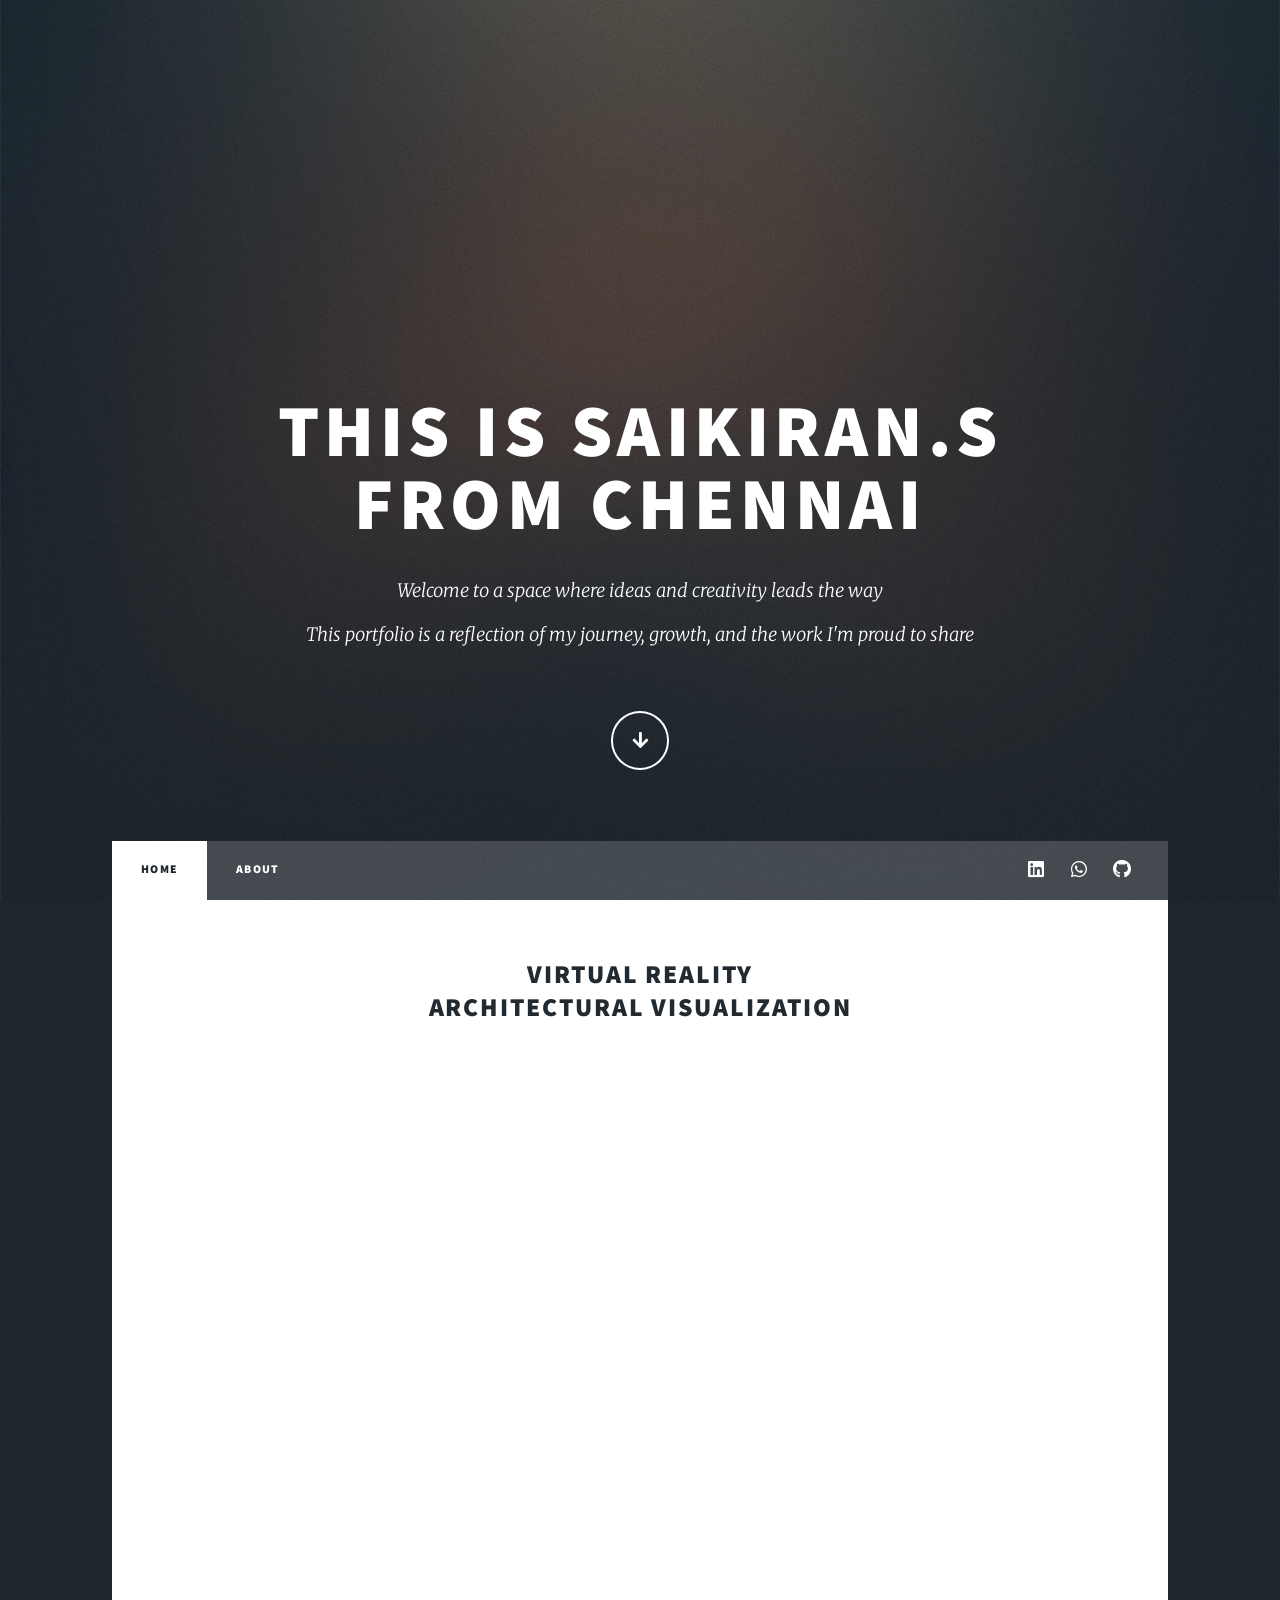
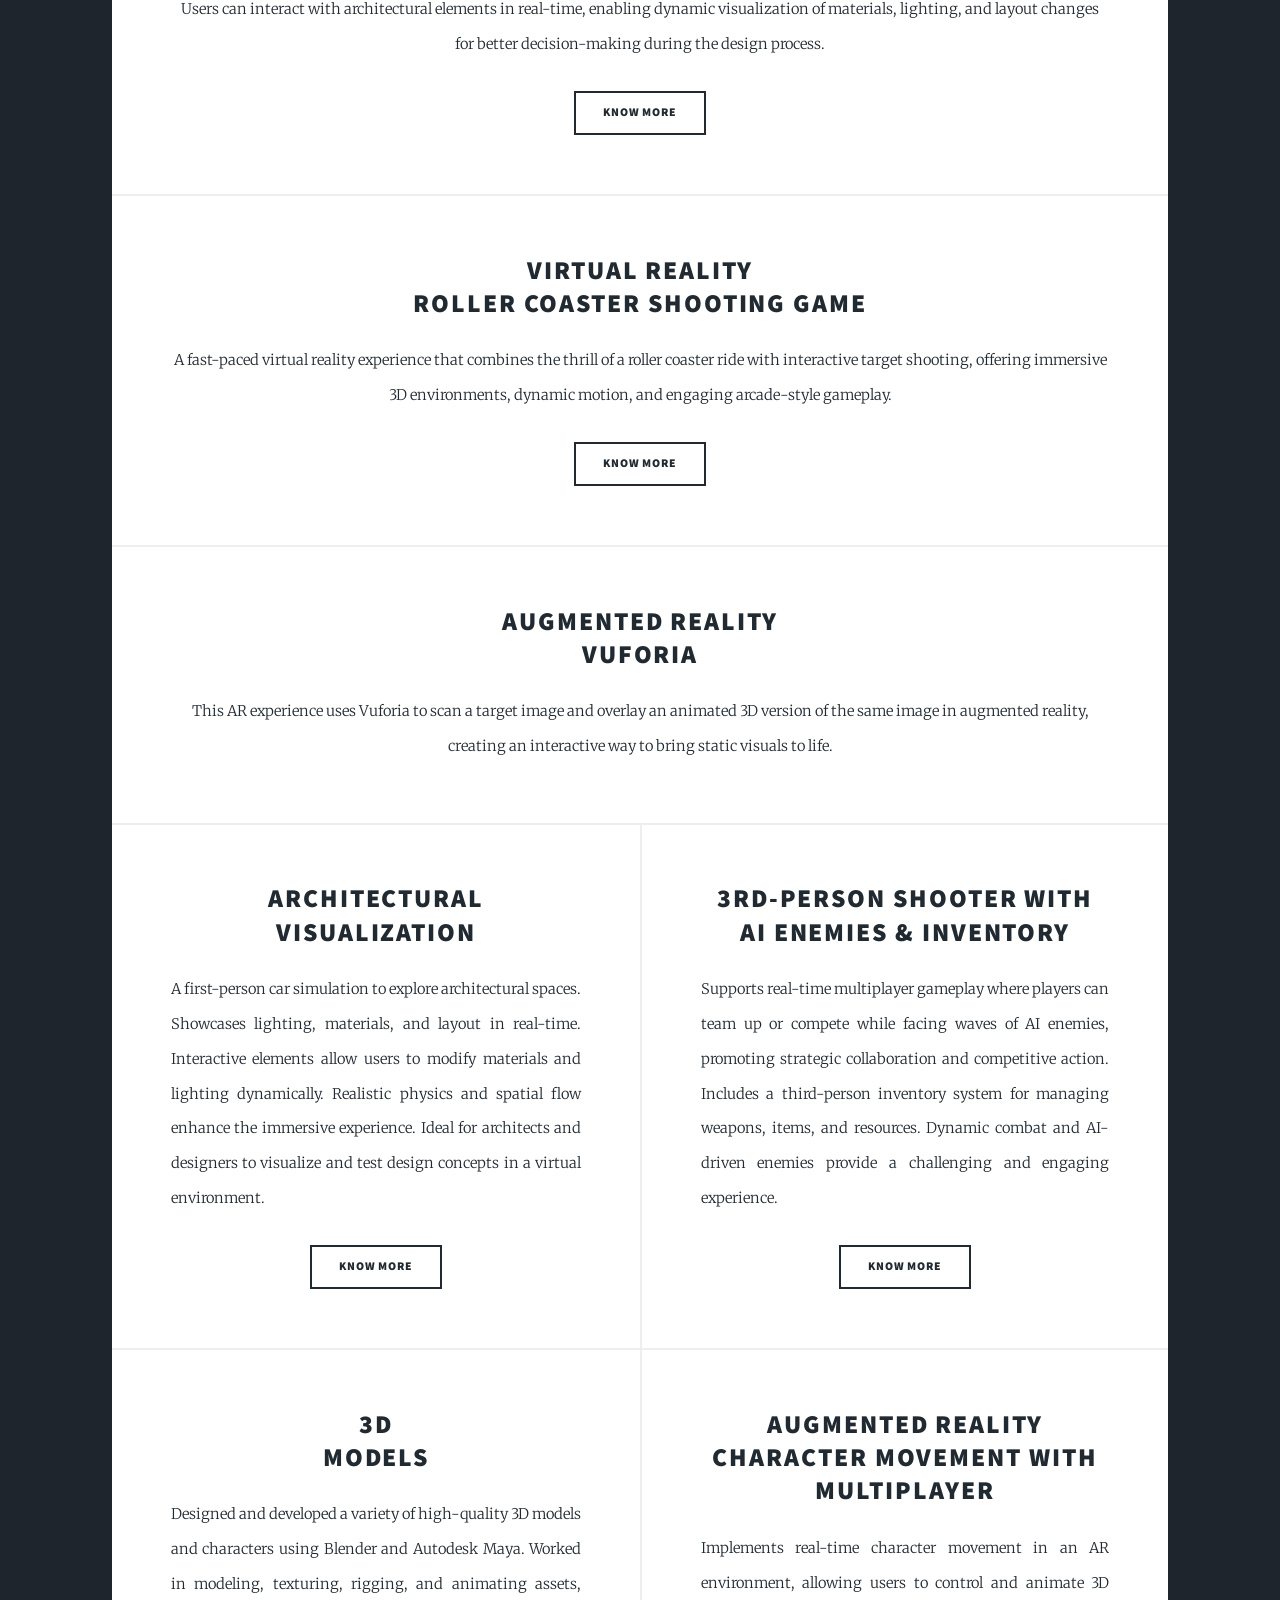
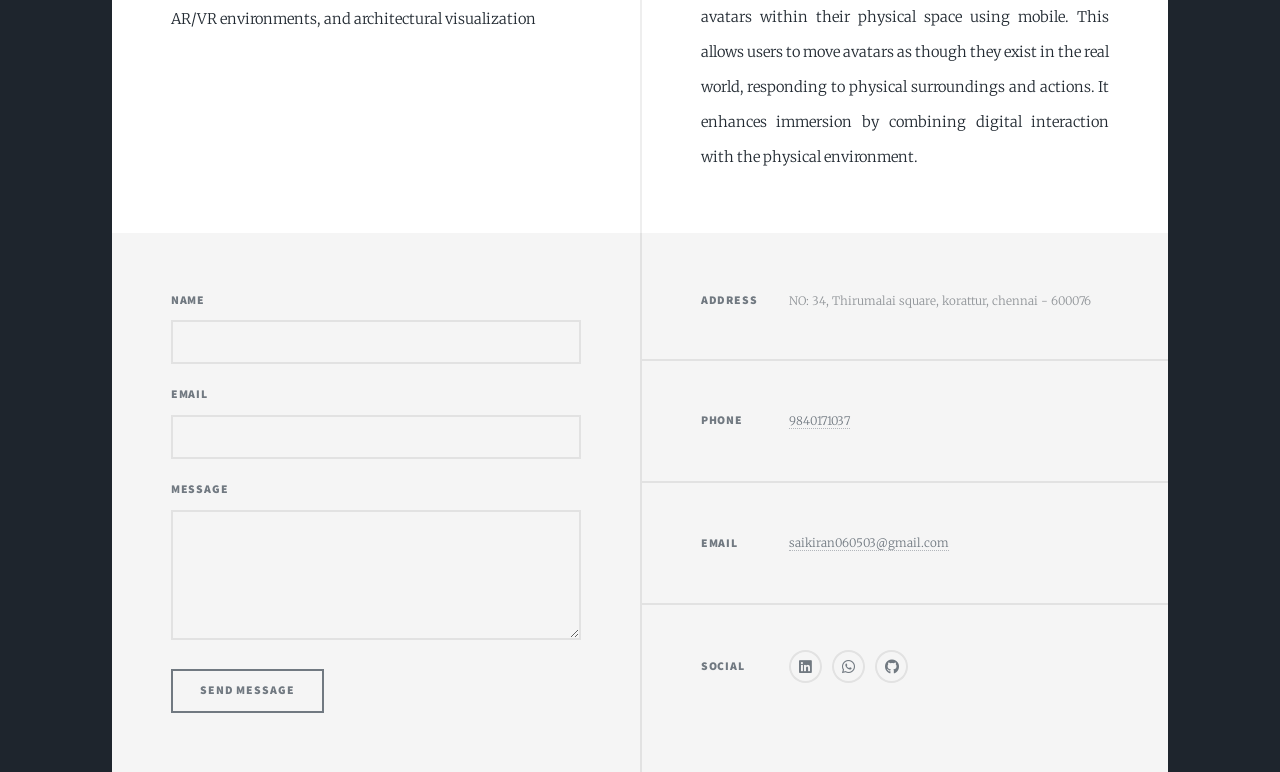
<file: index.html>
<!DOCTYPE HTML>
<html>
	<head>
		<title>Saikiran.S Portfolio Website </title>
		<meta charset="utf-8" />
		<meta name="viewport" content="width=device-width, initial-scale=1, user-scalable=no" />
		<link rel="stylesheet" href="assets/css/main.css" />
		<noscript><link rel="stylesheet" href="assets/css/noscript.css" /></noscript>
	</head>
	<body class="is-preload">

		<!-- Wrapper -->
			<div id="wrapper" class="fade-in">

				<!-- Intro -->
					<div id="intro">
						<h1>This is Saikiran.s<br />
						From chennai</h1>
						<p>Welcome to a space where ideas and creativity leads the way<br />
						This portfolio is a reflection of my journey, growth, and the work I'm proud to share<p></p></h1>
						<ul class="actions">
							<li><a href="#header" class="button icon solid solo fa-arrow-down scrolly">Continue</a></li>
						</ul>
					</div>

				<!-- Header -->
					<header id="header">
						<a href="index_edit.html" class="logo">portfolio works</a>
					</header>

				<!-- Nav -->
					<nav id="nav">
						<ul class="links">
							<li class="active"><a href="index_edit.html"> home </a></li>
							<li><a href="about.html">About</a></li>
						</ul>
						<ul class="icons">
							<li><a href="https://www.linkedin.com/in/s-saikiran-ar-vr-game-developer/" class="icon brands fa-linkedin"><span class="label">linkedin</span></a></li>
							<li><a href="https://wa.me/919840171037" class="icon brands fa-whatsapp"><span class="label">Whatsapp</span></a></li>
							<li><a href="https://github.com/SAI-123coder" class="icon brands fa-github"><span class="label">GitHub</span></a></li>
						</ul>
					</nav>

				<!-- Main -->
					<div id="main">

						<!-- Posts -->
						
								<article>
									
									<header style="text-align: center;">
									<h2><a href="#">Virtual reality<br />
										Architectural visualization </a></h2>
										<!-- <video class="image main" controls>
											<source src="images/vr_arcviz.mp4" type="video/mp4">
											Your browser does not support the video tag.
										</video> -->
										<!-- ?autoplay=1&mute=1 -->
										<iframe width="946" height="532" src="https://www.youtube.com/embed/PYSIUMwEgoo?autoplay=1&mute=1" 
										title="Virtual reality Architectural visualization" frameborder="0" 
										allow="accelerometer; autoplay; clipboard-write; encrypted-media; gyroscope; picture-in-picture; web-share"
										referrerpolicy="strict-origin-when-cross-origin" allowfullscreen></iframe>
									  </header>
									  
									<p style="text-align: center;">
										 Users can interact with architectural elements in real-time, enabling dynamic visualization of materials, 
										lighting, and layout changes for better decision-making during the design process. 
									</p>
									<ul class="actions special">
										<li><a href="https://github.com/SAI-123coder/VR_ARCVIZ.git" class="button">Know More</a></li>
									</ul>
								</article>
							
								<article>
									<header style="text-align: center;">
										<h2><a href="#">Virtual reality<br />
											Roller coaster shooting game</a></h2>
									</header>
									<!-- <video class="image main" controls>
										<source src="images/final.mp4" type="video/mp4">
									</video> -->
									<p style="text-align: center;"> 
										A fast-paced virtual reality experience that combines the thrill of a roller coaster ride with interactive 
										target shooting, offering immersive 3D environments, dynamic motion, and engaging arcade-style 
										gameplay. 
									</p>
									<ul class="actions special">
										<li><a href="https://github.com/SAI-123coder/VR_roller_coaster_shooting_game.git" class="button">Know More</a></li>
									</ul>
								</article>
								<article>
									<header style="text-align: center;">
										<h2><a href="#">Augmented reality<br />
											Vuforia </a></h2>
									</header>
									 <!-- <video class="image main" controls>
										<source src="images/sai_vuf.mp4" type="video/mp4">
									</video> -->
									
									<p style="text-align: center;">	
										This AR experience uses Vuforia to scan a target image and overlay an animated 3D version of the 
										same image in augmented reality, creating an interactive way to bring static visuals to life.
									</p>
									<!-- <ul class="actions special">
										<li><a href="#" class="button">Know More</a></li>
									</ul> -->
								</article>
								<section class="posts">  
								
								<article>
									
									<header>
									<!--	<span class="date">April 11, 2017</span> -->
										<h2><a href="#">Architectural  <br />
											visualization</a></h2>
									</header>
								<!--	<a href="#" class="image fit"><img src="images/pic06.jpg" alt="" /></a> -->
								<!-- <video class="image main" controls>
									<source src="images/ARvviz.mp4" type="video/mp4">
								</video> -->
									
								    <p>A first-person car simulation to explore architectural spaces. Showcases lighting, materials, and layout in real-time.
										Interactive elements allow users to modify materials and lighting dynamically.
										Realistic physics and spatial flow enhance the immersive experience.
										Ideal for architects and designers to visualize and test design concepts in a virtual environment.  </p>
									<ul class="actions special">
										<li><a href="https://github.com/SAI-123coder/3rd_person_architecture_visualization.git" class="button">Know More</a></li>
									</ul>
								</article>
								<article>
									<header>
									<!--	<span class="date">April 7, 2017</span> -->
										<h2><a href="#">3rd-Person Shooter with  
											  <br />   AI Enemies & Inventory </a></h2>
									</header>
								<!--	<a href="#" class="image fit"><img src="images/pic07.jpg" alt="" /></a> -->
								<!-- <video class="image main" controls>
									<source src="images/3gaem.mp4" type="video/mp4">
								</video> -->
									
								   <p>	Supports real-time multiplayer gameplay where players can team up or compete while facing waves of
									AI enemies, promoting strategic collaboration and competitive action.
									Includes a third-person inventory system for managing weapons, items, and resources.
									Dynamic combat and AI-driven enemies provide a challenging and engaging experience.
									    </p>
									<ul class="actions special">
										<li><a href="https://github.com/SAI-123coder/3rd_personShooter_mul_sai.git" class="button">Know More</a></li>
									</ul>
								</article>
							
							<article>
								<header>
									<!-- <span class="date">April 11, 2017</span> -->
									<h2><a href="#">3D  <br />
										Models</a></h2>
								</header>
								<!-- <a href="#" class="image fit"><img src="images/pic06.jpg" alt="" /></a> -->
								<!-- <video class="image main" controls>
									<source src="images/3d_moels.mp4" type="video/mp4">
									Your browser does not support the video tag.
								</video> -->

								<p>Designed and developed a variety of high-quality 3D models and characters using Blender and 
									Autodesk Maya. Worked in modeling, texturing, rigging, and animating assets, AR/VR environments, 
									and architectural visualization</p>
							
							
							</article>
							<article>
									
								<header>
									<!-- <span class="date">April 14, 2017</span> -->
									<h2><a href="#">Augmented reality<br />
										Character movement with multiplayer</a></h2>
								</header>
								<!-- <a href="#" class="image fit"><img src="images/pic05.jpg" alt="" /></a> -->
								<!-- <video class="image main" controls>
									<source src="images/AR_char_move.mp4" type="video/mp4">
									Your browser does not support the video tag.
								</video> -->
								<p>Implements real-time character movement in an AR environment, 
									allowing users to control and animate 3D avatars within their physical space using mobile. 
									This allows users to move avatars as though they exist in the real world, responding to physical surroundings and actions. 
									It enhances immersion by combining digital interaction with the physical environment.</p>
							</article>
						    
						</section>

					</div>

				<!-- Footer -->
					<footer id="footer">
						<section>
							<form method="post" action="#">
								<div class="fields">
									<div class="field">
										<label for="name">Name</label>
										<input type="text" name="name" id="name" />
									</div>
									<div class="field">
										<label for="email">Email</label>
										<input type="text" name="email" id="email" />
									</div>
									<div class="field">
										<label for="message">Message</label>
										<textarea name="message" id="message" rows="3"></textarea>
									</div>
								</div>
								 <ul class="actions">
        <li><a href="https://wa.me/919840171037" class="button">Send Message</a></li>
      </ul>
							</form>
						</section>
						<section class="split contact">
							<section class="alt">
								<h3>Address</h3>
								<p>NO: 34, Thirumalai square, korattur, chennai - 600076</p>
							</section>
							<section>
								<h3>Phone</h3>
								<p><a href="#">9840171037</a></p>
							</section>
							<section>
								<h3>Email</h3>
								<p><a href="#">saikiran060503@gmail.com</a></p>
							</section>
							<section>
								<h3>Social</h3>
								<ul class="icons alt">
									<li><a href="https://www.linkedin.com/in/s-saikiran-ar-vr-game-developer/" class="icon brands fa-linkedin"><span class="label">linkedin</span></a></li>
							<li><a href="https://wa.me/919840171037" class="icon brands fa-whatsapp"><span class="label">Whatsapp</span></a></li>
							<li><a href="https://github.com/SAI-123coder" class="icon brands fa-github"><span class="label">GitHub</span></a></li>
								</ul>
							</section>
						</section>
					</footer>
			</div>

		<!-- Scripts -->
			<script src="assets/js/jquery.min.js"></script>
			<script src="assets/js/jquery.scrollex.min.js"></script>
			<script src="assets/js/jquery.scrolly.min.js"></script>
			<script src="assets/js/browser.min.js"></script>
			<script src="assets/js/breakpoints.min.js"></script>
			<script src="assets/js/util.js"></script>
			<script src="assets/js/main.js"></script>

	</body>
</html>
</file>
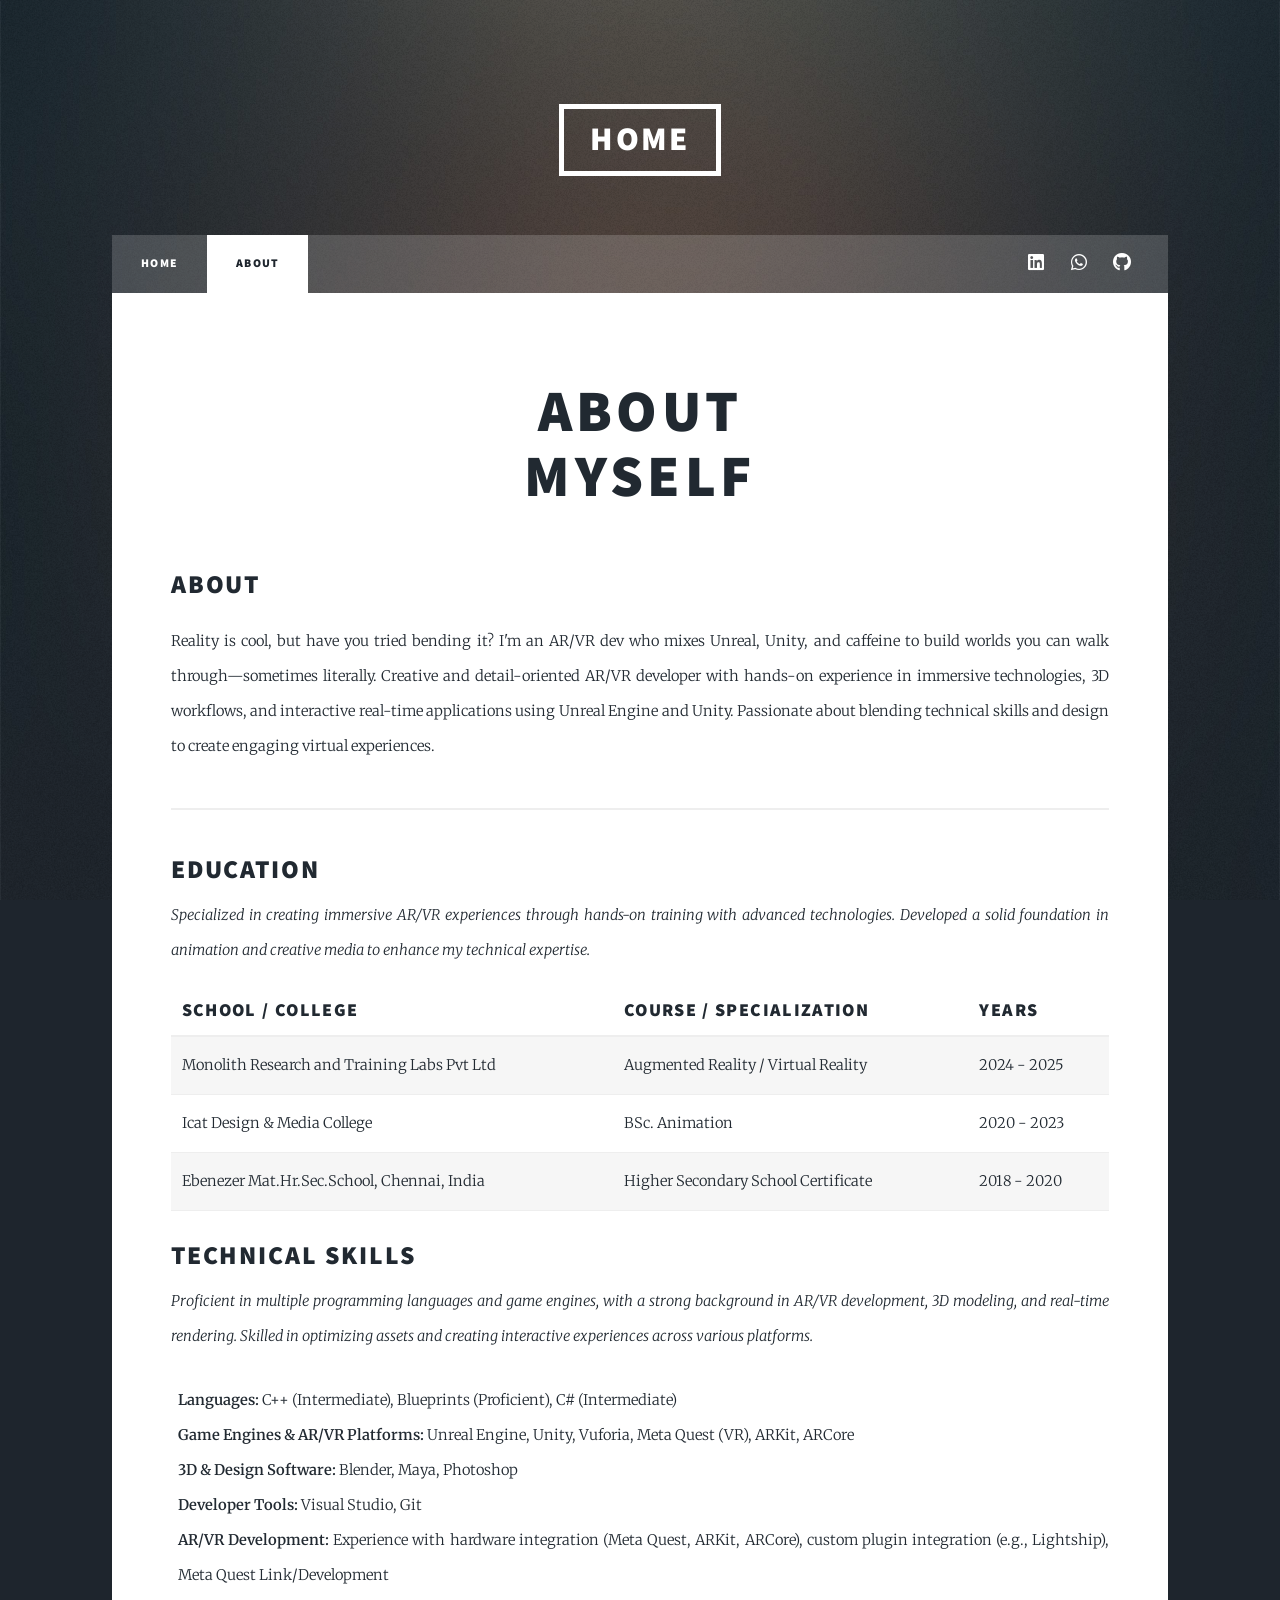
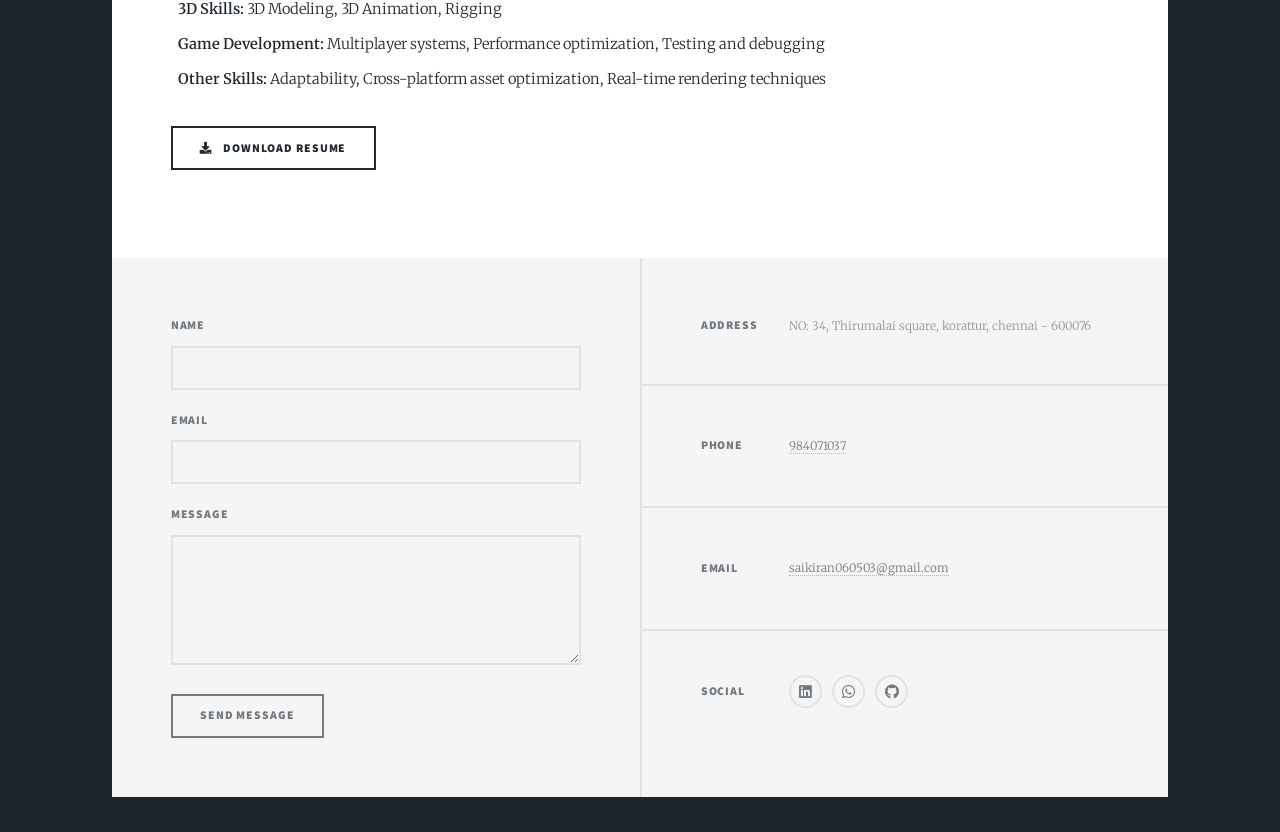
<file: about.html>
<!DOCTYPE HTML>
<html>
	<head>
		<title>Elements Reference - Massively by HTML5 UP</title>
		<meta charset="utf-8" />
		<meta name="viewport" content="width=device-width, initial-scale=1, user-scalable=no" />
		<link rel="stylesheet" href="assets/css/main.css" />
		<noscript><link rel="stylesheet" href="assets/css/noscript.css" /></noscript>
	</head>
	<body class="is-preload">

		<!-- Wrapper -->
			<div id="wrapper">

				<!-- Header -->
					<header id="header">
						<a href="index_edit.html" class="logo">Home</a>
					</header>

				<!-- Nav -->
					<nav id="nav">
						<ul class="links">
							<li><a href="index_edit.html">Home</a></li>
							<li class="active"><a href="about.html">About</a></li>
						</ul>
						<ul class="icons">
							<li><a href="https://www.linkedin.com/in/s-saikiran-ar-vr-game-developer/" class="icon brands fa-linkedin"><span class="label">linkedin</span></a></li>
							<li><a href="https://wa.me/919840171037" class="icon brands fa-whatsapp"><span class="label">Whatsapp</span></a></li>
							<li><a href="https://github.com/SAI-123coder" class="icon brands fa-github"><span class="label">GitHub</span></a></li>
						</ul>
					</nav>

				<!-- Main -->
					<div id="main">

						<!-- Post -->
							<section class="post">
								<header class="major">
									<h1>About<br />
									Myself</h1>
								</header>

								<!-- Text stuff -->
									<h2>About</h2>
									<p>Reality is cool, but have you tried bending it? I'm an AR/VR dev who mixes Unreal, Unity, and caffeine to build worlds you can walk through—sometimes literally.
										Creative and detail-oriented AR/VR developer with hands-on experience in immersive technologies, 3D workflows, and interactive real-time applications using Unreal Engine and Unity. 
										Passionate about blending technical skills and design to create engaging virtual experiences.</p>
									<hr />
									<section>
										<header>
										  <h2>EDUCATION</h2>
										  <p>Specialized in creating immersive AR/VR experiences through hands-on training with advanced technologies. 
											Developed a solid foundation in animation and creative media to enhance my technical expertise.</p>
										</header>
									  
										<table border="1" cellspacing="0" cellpadding="8">
										  <thead>
											<tr>
												<th style="font-size: 18px;">School / College</th>
												<th style="font-size: 18px;">Course / Specialization</th>
												<th style="font-size: 18px;">Years</th>
											</tr>
										  </thead>
										  <tbody>
											<tr>
											  <td>Monolith Research and Training Labs Pvt Ltd</td>
											  <td>Augmented Reality / Virtual Reality</td>
											  <td>2024 - 2025</td>
											</tr>
											<tr>
											  <td>Icat Design & Media College</td>
											  <td>BSc. Animation</td>
											  <td>2020 - 2023</td>
											</tr>
											<tr>
											  <td>Ebenezer Mat.Hr.Sec.School, Chennai, India</td>
											  <td>Higher Secondary School Certificate</td>
											  <td>2018 - 2020</td>
											</tr>
										  </tbody>
										</table>
									  </section>
									  
									  <header>
										<h2>TECHNICAL SKILLS</h2>
										<p style="text-align: justify;">Proficient in multiple programming languages and game engines, with a strong background in AR/VR development, 3D modeling, and real-time rendering. Skilled in optimizing assets and creating interactive experiences across various platforms.</p>
									  </header>
									  
									  <ul style="text-align: justify; list-style-type: none; padding-left: 0;">
										<li><strong>Languages:</strong> C++ (Intermediate), Blueprints (Proficient), C# (Intermediate)</li>
										<li><strong>Game Engines & AR/VR Platforms:</strong> Unreal Engine, Unity, Vuforia, Meta Quest (VR), ARKit, ARCore</li>
										<li><strong>3D & Design Software:</strong> Blender, Maya, Photoshop</li>
										<li><strong>Developer Tools:</strong> Visual Studio, Git</li>
										<li><strong>AR/VR Development:</strong> Experience with hardware integration (Meta Quest, ARKit, ARCore), custom plugin integration (e.g., Lightship), Meta Quest Link/Development</li>
										<li><strong>3D Skills:</strong> 3D Modeling, 3D Animation, Rigging</li>
										<li><strong>Game Development:</strong> Multiplayer systems, Performance optimization, Testing and debugging</li>
										<li><strong>Other Skills:</strong> Adaptability, Cross-platform asset optimization, Real-time rendering techniques</li>
									  </ul>
									  
								

								<!-- Buttons -->
								
									<ul class="actions">
										<li>
											<a href="resume/saikiran_resume_24-04-25.pdf" class="button icon solid fa-download" download>
											  Download Resume
											</a>
										  </li>							
									</ul>
				
							</section>

					</div>

				<!-- Footer -->
					<footer id="footer">
						<section>
							<form method="post" action="#">
								<div class="fields">
									<div class="field">
										<label for="name">Name</label>
										<input type="text" name="name" id="name" />
									</div>
									<div class="field">
										<label for="email">Email</label>
										<input type="text" name="email" id="email" />
									</div>
									<div class="field">
										<label for="message">Message</label>
										<textarea name="message" id="message" rows="3"></textarea>
									</div>
								</div>
								<ul class="actions">
									<li><input type="submit" value="Send Message" /></li>
								</ul>
							</form>
						</section>
						<section class="split contact">
							<section class="alt">
								<h3>Address</h3>
								<p>NO: 34, Thirumalai square, korattur, chennai - 600076</p>
							</section>
							<section>
								<h3>Phone</h3>
								<p><a href="#">984071037</a></p>
							</section>
							<section>
								<h3>Email</h3>
								<p><a href="#">saikiran060503@gmail.com</a></p>
							</section>
							<section>
								<h3>Social</h3>
								<ul class="icons alt">
									<li><a href="https://www.linkedin.com/in/s-saikiran-ar-vr-game-developer/" class="icon brands fa-linkedin"><span class="label">linkedin</span></a></li>
							<li><a href="https://wa.me/919840171037" class="icon brands fa-whatsapp"><span class="label">Whatsapp</span></a></li>
							<li><a href="https://github.com/SAI-123coder" class="icon brands fa-github"><span class="label">GitHub</span></a></li>
								</ul>
							</section>
						</section>
					</footer>l̥

			</div>

		<!-- Scripts -->
			<script src="assets/js/jquery.min.js"></script>
			<script src="assets/js/jquery.scrollex.min.js"></script>
			<script src="assets/js/jquery.scrolly.min.js"></script>
			<script src="assets/js/browser.min.js"></script>
			<script src="assets/js/breakpoints.min.js"></script>
			<script src="assets/js/util.js"></script>
			<script src="assets/js/main.js"></script>

	</body>
</html>
</file>
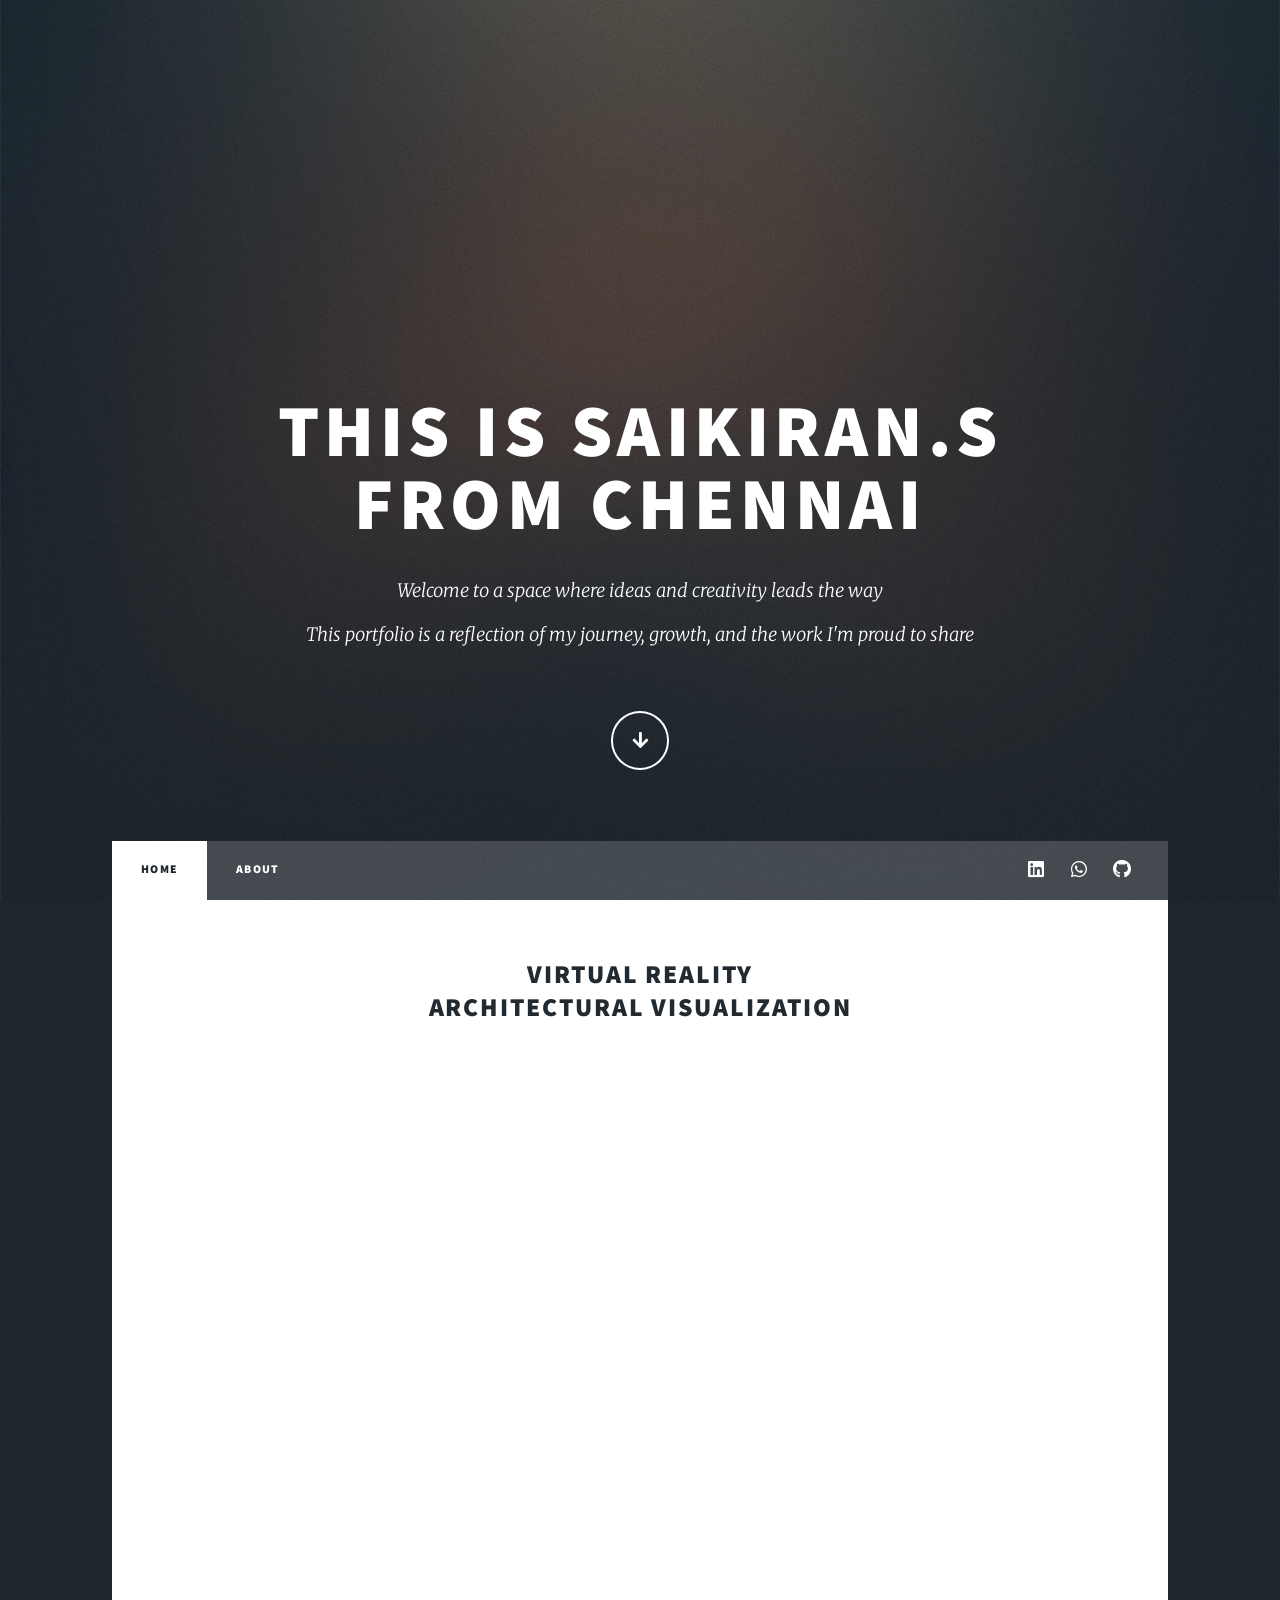
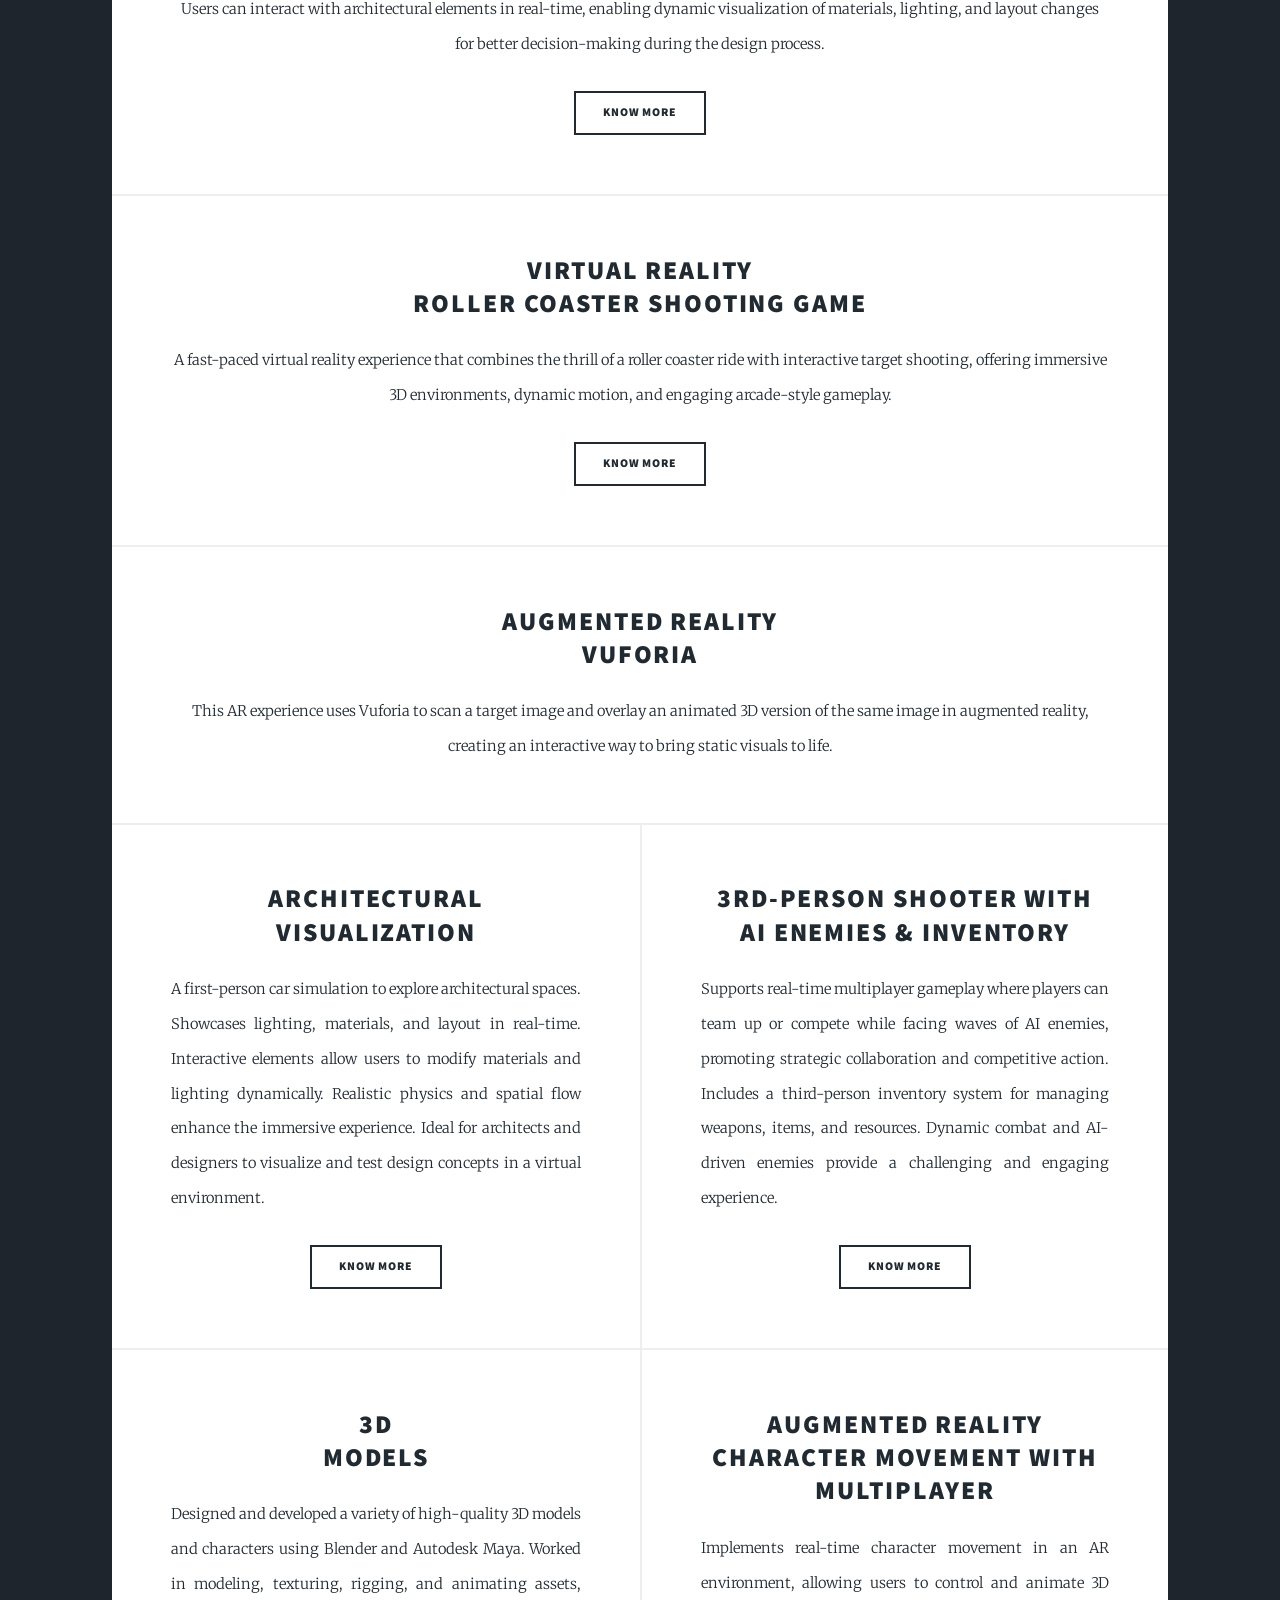
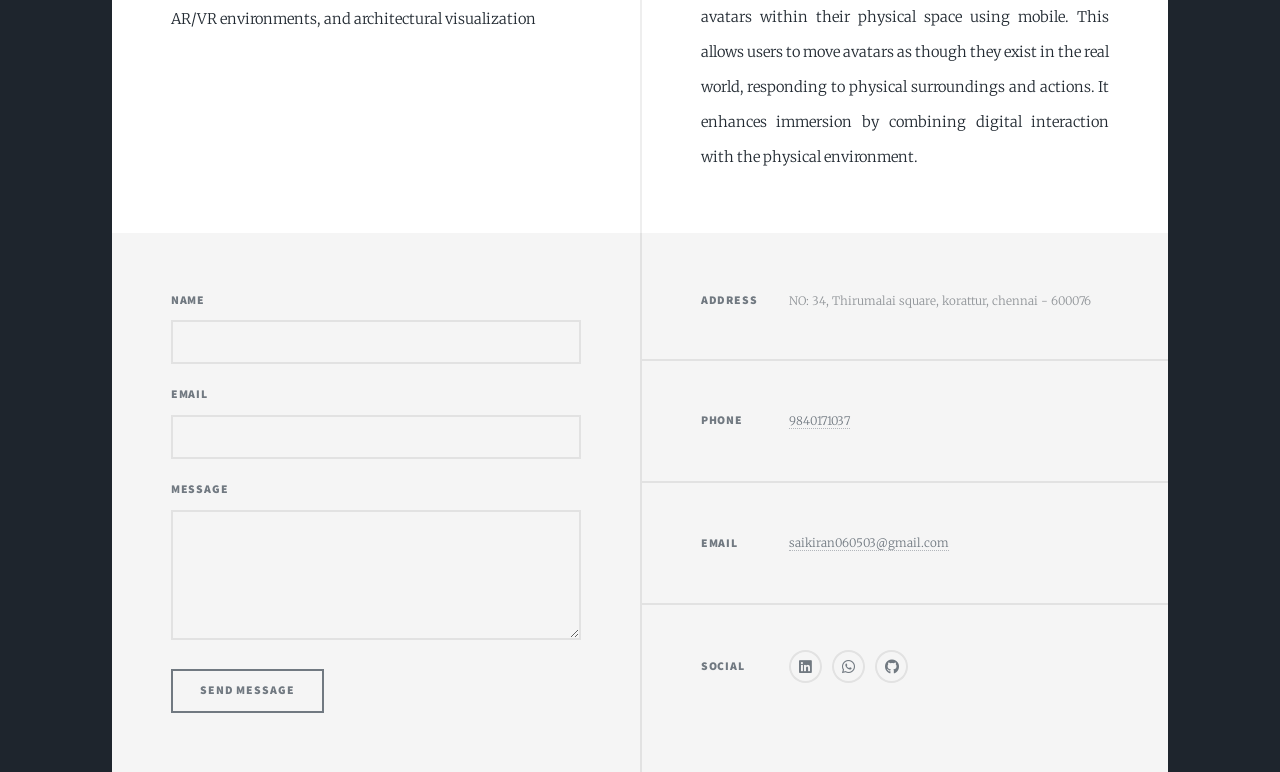
<file: index_edit.html>
<!DOCTYPE HTML>
<html>
	<head>
		<title>Saikiran.S Portfolio Website </title>
		<meta charset="utf-8" />
		<meta name="viewport" content="width=device-width, initial-scale=1, user-scalable=no" />
		<link rel="stylesheet" href="assets/css/main.css" />
		<noscript><link rel="stylesheet" href="assets/css/noscript.css" /></noscript>
	</head>
	<body class="is-preload">

		<!-- Wrapper -->
			<div id="wrapper" class="fade-in">

				<!-- Intro -->
					<div id="intro">
						<h1>This is Saikiran.s<br />
						From chennai</h1>
						<p>Welcome to a space where ideas and creativity leads the way<br />
						This portfolio is a reflection of my journey, growth, and the work I'm proud to share<p></p></h1>
						<ul class="actions">
							<li><a href="#header" class="button icon solid solo fa-arrow-down scrolly">Continue</a></li>
						</ul>
					</div>

				<!-- Header -->
					<header id="header">
						<a href="index_edit.html" class="logo">portfolio works</a>
					</header>

				<!-- Nav -->
					<nav id="nav">
						<ul class="links">
							<li class="active"><a href="index_edit.html"> home </a></li>
							<li><a href="about.html">About</a></li>
						</ul>
						<ul class="icons">
							<li><a href="https://www.linkedin.com/in/s-saikiran-ar-vr-game-developer/" class="icon brands fa-linkedin"><span class="label">linkedin</span></a></li>
							<li><a href="https://wa.me/919840171037" class="icon brands fa-whatsapp"><span class="label">Whatsapp</span></a></li>
							<li><a href="https://github.com/SAI-123coder" class="icon brands fa-github"><span class="label">GitHub</span></a></li>
						</ul>
					</nav>

				<!-- Main -->
					<div id="main">

						<!-- Posts -->
						
								<article>
									
									<header style="text-align: center;">
									<h2><a href="#">Virtual reality<br />
										Architectural visualization </a></h2>
										<!-- <video class="image main" controls>
											<source src="images/vr_arcviz.mp4" type="video/mp4">
											Your browser does not support the video tag.
										</video> -->
										<iframe width="946" height="532" src="https://www.youtube.com/embed/PYSIUMwEgoo" 
										title="Virtual reality Architectural visualization" frameborder="0" 
										allow="accelerometer; autoplay; clipboard-write; encrypted-media; gyroscope; picture-in-picture; web-share"
										 referrerpolicy="strict-origin-when-cross-origin" allowfullscreen></iframe>
									  </header>
									  
									<p style="text-align: center;">
										 Users can interact with architectural elements in real-time, enabling dynamic visualization of materials, 
										lighting, and layout changes for better decision-making during the design process. 
									</p>
									<ul class="actions special">
										<li><a href="https://github.com/SAI-123coder/VR_ARCVIZ.git" class="button">Know More</a></li>
									</ul>
								</article>
							
								<article>
									<header style="text-align: center;">
										<h2><a href="#">Virtual reality<br />
											Roller coaster shooting game</a></h2>
									</header>
									<!-- <video class="image main" controls>
										<source src="images/final.mp4" type="video/mp4">
									</video> -->
									<p style="text-align: center;"> 
										A fast-paced virtual reality experience that combines the thrill of a roller coaster ride with interactive 
										target shooting, offering immersive 3D environments, dynamic motion, and engaging arcade-style 
										gameplay. 
									</p>
									<ul class="actions special">
										<li><a href="https://github.com/SAI-123coder/VR_roller_coaster_shooting_game.git" class="button">Know More</a></li>
									</ul>
								</article>
								<article>
									<header style="text-align: center;">
										<h2><a href="#">Augmented reality<br />
											Vuforia </a></h2>
									</header>
									 <!-- <video class="image main" controls>
										<source src="images/sai_vuf.mp4" type="video/mp4">
									</video> -->
									
									<p style="text-align: center;">	
										This AR experience uses Vuforia to scan a target image and overlay an animated 3D version of the 
										same image in augmented reality, creating an interactive way to bring static visuals to life.
									</p>
									<!-- <ul class="actions special">
										<li><a href="#" class="button">Know More</a></li>
									</ul> -->
								</article>
								<section class="posts">  
								
								<article>
									
									<header>
									<!--	<span class="date">April 11, 2017</span> -->
										<h2><a href="#">Architectural  <br />
											visualization</a></h2>
									</header>
								<!--	<a href="#" class="image fit"><img src="images/pic06.jpg" alt="" /></a> -->
								<!-- <video class="image main" controls>
									<source src="images/ARvviz.mp4" type="video/mp4">
								</video> -->
									
								    <p>A first-person car simulation to explore architectural spaces. Showcases lighting, materials, and layout in real-time.
										Interactive elements allow users to modify materials and lighting dynamically.
										Realistic physics and spatial flow enhance the immersive experience.
										Ideal for architects and designers to visualize and test design concepts in a virtual environment.  </p>
									<ul class="actions special">
										<li><a href="https://github.com/SAI-123coder/3rd_person_architecture_visualization.git" class="button">Know More</a></li>
									</ul>
								</article>
								<article>
									<header>
									<!--	<span class="date">April 7, 2017</span> -->
										<h2><a href="#">3rd-Person Shooter with  
											  <br />   AI Enemies & Inventory </a></h2>
									</header>
								<!--	<a href="#" class="image fit"><img src="images/pic07.jpg" alt="" /></a> -->
								<!-- <video class="image main" controls>
									<source src="images/3gaem.mp4" type="video/mp4">
								</video> -->
									
								   <p>	Supports real-time multiplayer gameplay where players can team up or compete while facing waves of
									AI enemies, promoting strategic collaboration and competitive action.
									Includes a third-person inventory system for managing weapons, items, and resources.
									Dynamic combat and AI-driven enemies provide a challenging and engaging experience.
									    </p>
									<ul class="actions special">
										<li><a href="https://github.com/SAI-123coder/3rd_personShooter_mul_sai.git" class="button">Know More</a></li>
									</ul>
								</article>
							
							<article>
								<header>
									<!-- <span class="date">April 11, 2017</span> -->
									<h2><a href="#">3D  <br />
										Models</a></h2>
								</header>
								<!-- <a href="#" class="image fit"><img src="images/pic06.jpg" alt="" /></a> -->
								<!-- <video class="image main" controls>
									<source src="images/3d_moels.mp4" type="video/mp4">
									Your browser does not support the video tag.
								</video> -->

								<p>Designed and developed a variety of high-quality 3D models and characters using Blender and 
									Autodesk Maya. Worked in modeling, texturing, rigging, and animating assets, AR/VR environments, 
									and architectural visualization</p>
							
							
							</article>
							<article>
									
								<header>
									<!-- <span class="date">April 14, 2017</span> -->
									<h2><a href="#">Augmented reality<br />
										Character movement with multiplayer</a></h2>
								</header>
								<!-- <a href="#" class="image fit"><img src="images/pic05.jpg" alt="" /></a> -->
								<!-- <video class="image main" controls>
									<source src="images/AR_char_move.mp4" type="video/mp4">
									Your browser does not support the video tag.
								</video> -->
								<p>Implements real-time character movement in an AR environment, 
									allowing users to control and animate 3D avatars within their physical space using mobile. 
									This allows users to move avatars as though they exist in the real world, responding to physical surroundings and actions. 
									It enhances immersion by combining digital interaction with the physical environment.</p>
							</article>
						    
						</section>

					</div>

				<!-- Footer -->
					<footer id="footer">
						<section>
							<form method="post" action="#">
								<div class="fields">
									<div class="field">
										<label for="name">Name</label>
										<input type="text" name="name" id="name" />
									</div>
									<div class="field">
										<label for="email">Email</label>
										<input type="text" name="email" id="email" />
									</div>
									<div class="field">
										<label for="message">Message</label>
										<textarea name="message" id="message" rows="3"></textarea>
									</div>
								</div>
								 <ul class="actions">
        <li><a href="https://wa.me/919840171037" class="button">Send Message</a></li>
      </ul>
							</form>
						</section>
						<section class="split contact">
							<section class="alt">
								<h3>Address</h3>
								<p>NO: 34, Thirumalai square, korattur, chennai - 600076</p>
							</section>
							<section>
								<h3>Phone</h3>
								<p><a href="#">9840171037</a></p>
							</section>
							<section>
								<h3>Email</h3>
								<p><a href="#">saikiran060503@gmail.com</a></p>
							</section>
							<section>
								<h3>Social</h3>
								<ul class="icons alt">
									<li><a href="https://www.linkedin.com/in/s-saikiran-ar-vr-game-developer/" class="icon brands fa-linkedin"><span class="label">linkedin</span></a></li>
							<li><a href="https://wa.me/919840171037" class="icon brands fa-whatsapp"><span class="label">Whatsapp</span></a></li>
							<li><a href="https://github.com/SAI-123coder" class="icon brands fa-github"><span class="label">GitHub</span></a></li>
								</ul>
							</section>
						</section>
					</footer>
			</div>

		<!-- Scripts -->
			<script src="assets/js/jquery.min.js"></script>
			<script src="assets/js/jquery.scrollex.min.js"></script>
			<script src="assets/js/jquery.scrolly.min.js"></script>
			<script src="assets/js/browser.min.js"></script>
			<script src="assets/js/breakpoints.min.js"></script>
			<script src="assets/js/util.js"></script>
			<script src="assets/js/main.js"></script>

	</body>
</html>
</file>
<file: assets/css/main.css>
@import url(fontawesome-all.min.css);
@import url("https://fonts.googleapis.com/css?family=Merriweather:300,700,300italic,700italic|Source+Sans+Pro:900");

/*
	Massively by HTML5 UP
	html5up.net | @ajlkn
	Free for personal and commercial use under the CCA 3.0 license (html5up.net/license)
*/

html, body, div, span, applet, object,
iframe, h1, h2, h3, h4, h5, h6, p, blockquote,
pre, a, abbr, acronym, address, big, cite,
code, del, dfn, em, img, ins, kbd, q, s, samp,
small, strike, strong, sub, sup, tt, var, b,
u, i, center, dl, dt, dd, ol, ul, li, fieldset,
form, label, legend, table, caption, tbody,
tfoot, thead, tr, th, td, article, aside,
canvas, details, embed, figure, figcaption,
footer, header, hgroup, menu, nav, output, ruby,
section, summary, time, mark, audio, video {
	margin: 0;
	padding: 0;
	border: 0;
	font-size: 100%;
	font: inherit;
	vertical-align: baseline;}

article, aside, details, figcaption, figure,
footer, header, hgroup, menu, nav, section {
	display: block;}

body {
	line-height: 1;
}

ol, ul {
	list-style: none;
}

blockquote, q {
	quotes: none;
}

	blockquote:before, blockquote:after, q:before, q:after {
		content: '';
		content: none;
	}

table {
	border-collapse: collapse;
	border-spacing: 0;
}

body {
	-webkit-text-size-adjust: none;
}

mark {
	background-color: transparent;
	color: inherit;
}

input::-moz-focus-inner {
	border: 0;
	padding: 0;
}

input, select, textarea {
	-moz-appearance: none;
	-webkit-appearance: none;
	-ms-appearance: none;
	appearance: none;
}

/* Basic */

	@-ms-viewport {
		width: device-width;
	}

	body {
		-ms-overflow-style: scrollbar;
	}

	@media screen and (max-width: 480px) {

		html, body {
			min-width: 320px;
		}

	}

	html {
		box-sizing: border-box;
	}

	*, *:before, *:after {
		box-sizing: inherit;
	}

	body {
		background-color: #1e252d;
	}

		body.is-preload *, body.is-preload *:before, body.is-preload *:after {
			-moz-animation: none !important;
			-webkit-animation: none !important;
			-ms-animation: none !important;
			animation: none !important;
			-moz-transition: none !important;
			-webkit-transition: none !important;
			-ms-transition: none !important;
			transition: none !important;
		}

/* Type */

	html {
		font-size: 16pt;
	}

		@media screen and (max-width: 1680px) {

			html {
				font-size: 12pt;
			}

		}

		@media screen and (max-width: 1280px) {

			html {
				font-size: 11pt;
			}

		}

		@media screen and (max-width: 360px) {

			html {
				font-size: 10pt;
			}

		}

	body {
		color: #212931;
	}

	body, input, select, textarea {
		font-family: "Merriweather", Georgia, serif;
		font-weight: 300;
		font-size: 1rem;
		line-height: 2.375;
	}

	a {
		-moz-transition: color 0.2s ease-in-out, background-color 0.2s ease-in-out, border-color 0.2s ease-in-out, box-shadow 0.2s ease-in-out;
		-webkit-transition: color 0.2s ease-in-out, background-color 0.2s ease-in-out, border-color 0.2s ease-in-out, box-shadow 0.2s ease-in-out;
		-ms-transition: color 0.2s ease-in-out, background-color 0.2s ease-in-out, border-color 0.2s ease-in-out, box-shadow 0.2s ease-in-out;
		transition: color 0.2s ease-in-out, background-color 0.2s ease-in-out, border-color 0.2s ease-in-out, box-shadow 0.2s ease-in-out;
		border-bottom: dotted 1px;
		text-decoration: none;
	}

		a:hover {
			border-bottom-color: transparent;
		}

	strong, b {
		font-weight: 600;
	}

	em, i {
		font-style: italic;
	}

	p {
		text-align: justify;
		margin: 0 0 2rem 0;
	}

	h1, h2, h3, h4, h5, h6 {
		font-family: "Source Sans Pro", Helvetica, sans-serif;
		font-weight: 900;
		line-height: 1.5;
		letter-spacing: 0.075em;
		text-transform: uppercase;
		margin: 0 0 1rem 0;
	}

		h1 a, h2 a, h3 a, h4 a, h5 a, h6 a {
			border-bottom: 0;
			color: inherit;
			text-decoration: none;
		}

	h1 {
		font-size: 4rem;
		line-height: 1.1;
		margin: 0 0 2rem 0;
	}

	h2 {
		font-size: 1.75rem;
		line-height: 1.3;
		margin: 0 0 1.5rem 0;
	}

	h3 {
		font-size: 1.25rem;
		margin: 0 0 1.5rem 0;
	}

	h4 {
		font-size: 1rem;
	}

	h5 {
		font-size: 0.9rem;
	}

	h6 {
		font-size: 0.8rem;
	}

	sub {
		font-size: 0.8rem;
		position: relative;
		top: 0.5rem;
	}

	sup {
		font-size: 0.8rem;
		position: relative;
		top: -0.5rem;
	}

	blockquote {
		border-left: solid 4px;
		font-style: italic;
		margin: 0 0 2rem 0;
		padding: 0.5rem 0 0.5rem 2rem;
	}

	code {
		border: solid 2px;
		font-family: "Courier New", monospace;
		font-size: 0.9rem;
		margin: 0 0.25rem;
		padding: 0.25rem 0.65rem;
	}

	pre {
		-webkit-overflow-scrolling: touch;
		font-family: "Courier New", monospace;
		font-size: 0.9rem;
		margin: 0 0 2rem 0;
	}

		pre code {
			display: block;
			line-height: 1.75;
			padding: 1rem 1.5rem;
			overflow-x: auto;
		}

	hr {
		border: 0;
		border-bottom: solid 2px;
		margin: 3rem 0;
	}

		hr.major {
			margin: 5rem 0;
		}

	.align-left {
		text-align: left;
	}

	.align-center {
		text-align: center;
	}

	.align-right {
		text-align: right;
	}

	input, select, textarea {
		color: #212931;
	}

	a {
		color: #212931;
		border-bottom-color: rgba(33, 41, 49, 0.5);
	}

		a:hover {
			border-bottom-color: transparent;
			color: #18bfef !important;
		}

	strong, b {
		color: #212931;
	}

	h1, h2, h3, h4, h5, h6 {
		color: #212931;
	}

	blockquote {
		border-left-color: #eeeeee;
	}

	code {
		background: rgba(220, 220, 220, 0.25);
		border-color: #eeeeee;
	}

	hr {
		border-bottom-color: #eeeeee;
	}

/* Row */

	.row {
		display: flex;
		flex-wrap: wrap;
		box-sizing: border-box;
		align-items: stretch;
	}

		.row > * {
			box-sizing: border-box;
		}

		.row.gtr-uniform > * > :last-child {
			margin-bottom: 0;
		}

		.row.aln-left {
			justify-content: flex-start;
		}

		.row.aln-center {
			justify-content: center;
		}

		.row.aln-right {
			justify-content: flex-end;
		}

		.row.aln-top {
			align-items: flex-start;
		}

		.row.aln-middle {
			align-items: center;
		}

		.row.aln-bottom {
			align-items: flex-end;
		}

		.row > .imp {
			order: -1;
		}

		.row > .col-1 {
			width: 8.33333%;
		}

		.row > .off-1 {
			margin-left: 8.33333%;
		}

		.row > .col-2 {
			width: 16.66667%;
		}

		.row > .off-2 {
			margin-left: 16.66667%;
		}

		.row > .col-3 {
			width: 25%;
		}

		.row > .off-3 {
			margin-left: 25%;
		}

		.row > .col-4 {
			width: 33.33333%;
		}

		.row > .off-4 {
			margin-left: 33.33333%;
		}

		.row > .col-5 {
			width: 41.66667%;
		}

		.row > .off-5 {
			margin-left: 41.66667%;
		}

		.row > .col-6 {
			width: 50%;
		}

		.row > .off-6 {
			margin-left: 50%;
		}

		.row > .col-7 {
			width: 58.33333%;
		}

		.row > .off-7 {
			margin-left: 58.33333%;
		}

		.row > .col-8 {
			width: 66.66667%;
		}

		.row > .off-8 {
			margin-left: 66.66667%;
		}

		.row > .col-9 {
			width: 75%;
		}

		.row > .off-9 {
			margin-left: 75%;
		}

		.row > .col-10 {
			width: 83.33333%;
		}

		.row > .off-10 {
			margin-left: 83.33333%;
		}

		.row > .col-11 {
			width: 91.66667%;
		}

		.row > .off-11 {
			margin-left: 91.66667%;
		}

		.row > .col-12 {
			width: 100%;
		}

		.row > .off-12 {
			margin-left: 100%;
		}

		.row.gtr-0 {
			margin-top: 0;
			margin-left: 0rem;
		}

			.row.gtr-0 > * {
				padding: 0 0 0 0rem;
			}

			.row.gtr-0.gtr-uniform {
				margin-top: 0rem;
			}

				.row.gtr-0.gtr-uniform > * {
					padding-top: 0rem;
				}

		.row.gtr-25 {
			margin-top: 0;
			margin-left: -0.375rem;
		}

			.row.gtr-25 > * {
				padding: 0 0 0 0.375rem;
			}

			.row.gtr-25.gtr-uniform {
				margin-top: -0.375rem;
			}

				.row.gtr-25.gtr-uniform > * {
					padding-top: 0.375rem;
				}

		.row.gtr-50 {
			margin-top: 0;
			margin-left: -0.75rem;
		}

			.row.gtr-50 > * {
				padding: 0 0 0 0.75rem;
			}

			.row.gtr-50.gtr-uniform {
				margin-top: -0.75rem;
			}

				.row.gtr-50.gtr-uniform > * {
					padding-top: 0.75rem;
				}

		.row {
			margin-top: 0;
			margin-left: -1.5rem;
		}

			.row > * {
				padding: 0 0 0 1.5rem;
			}

			.row.gtr-uniform {
				margin-top: -1.5rem;
			}

				.row.gtr-uniform > * {
					padding-top: 1.5rem;
				}

		.row.gtr-150 {
			margin-top: 0;
			margin-left: -2.25rem;
		}

			.row.gtr-150 > * {
				padding: 0 0 0 2.25rem;
			}

			.row.gtr-150.gtr-uniform {
				margin-top: -2.25rem;
			}

				.row.gtr-150.gtr-uniform > * {
					padding-top: 2.25rem;
				}

		.row.gtr-200 {
			margin-top: 0;
			margin-left: -3rem;
		}

			.row.gtr-200 > * {
				padding: 0 0 0 3rem;
			}

			.row.gtr-200.gtr-uniform {
				margin-top: -3rem;
			}

				.row.gtr-200.gtr-uniform > * {
					padding-top: 3rem;
				}

		@media screen and (max-width: 1680px) {

			.row {
				display: flex;
				flex-wrap: wrap;
				box-sizing: border-box;
				align-items: stretch;
			}

				.row > * {
					box-sizing: border-box;
				}

				.row.gtr-uniform > * > :last-child {
					margin-bottom: 0;
				}

				.row.aln-left {
					justify-content: flex-start;
				}

				.row.aln-center {
					justify-content: center;
				}

				.row.aln-right {
					justify-content: flex-end;
				}

				.row.aln-top {
					align-items: flex-start;
				}

				.row.aln-middle {
					align-items: center;
				}

				.row.aln-bottom {
					align-items: flex-end;
				}

				.row > .imp-xlarge {
					order: -1;
				}

				.row > .col-1-xlarge {
					width: 8.33333%;
				}

				.row > .off-1-xlarge {
					margin-left: 8.33333%;
				}

				.row > .col-2-xlarge {
					width: 16.66667%;
				}

				.row > .off-2-xlarge {
					margin-left: 16.66667%;
				}

				.row > .col-3-xlarge {
					width: 25%;
				}

				.row > .off-3-xlarge {
					margin-left: 25%;
				}

				.row > .col-4-xlarge {
					width: 33.33333%;
				}

				.row > .off-4-xlarge {
					margin-left: 33.33333%;
				}

				.row > .col-5-xlarge {
					width: 41.66667%;
				}

				.row > .off-5-xlarge {
					margin-left: 41.66667%;
				}

				.row > .col-6-xlarge {
					width: 50%;
				}

				.row > .off-6-xlarge {
					margin-left: 50%;
				}

				.row > .col-7-xlarge {
					width: 58.33333%;
				}

				.row > .off-7-xlarge {
					margin-left: 58.33333%;
				}

				.row > .col-8-xlarge {
					width: 66.66667%;
				}

				.row > .off-8-xlarge {
					margin-left: 66.66667%;
				}

				.row > .col-9-xlarge {
					width: 75%;
				}

				.row > .off-9-xlarge {
					margin-left: 75%;
				}

				.row > .col-10-xlarge {
					width: 83.33333%;
				}

				.row > .off-10-xlarge {
					margin-left: 83.33333%;
				}

				.row > .col-11-xlarge {
					width: 91.66667%;
				}

				.row > .off-11-xlarge {
					margin-left: 91.66667%;
				}

				.row > .col-12-xlarge {
					width: 100%;
				}

				.row > .off-12-xlarge {
					margin-left: 100%;
				}

				.row.gtr-0 {
					margin-top: 0;
					margin-left: 0rem;
				}

					.row.gtr-0 > * {
						padding: 0 0 0 0rem;
					}

					.row.gtr-0.gtr-uniform {
						margin-top: 0rem;
					}

						.row.gtr-0.gtr-uniform > * {
							padding-top: 0rem;
						}

				.row.gtr-25 {
					margin-top: 0;
					margin-left: -0.375rem;
				}

					.row.gtr-25 > * {
						padding: 0 0 0 0.375rem;
					}

					.row.gtr-25.gtr-uniform {
						margin-top: -0.375rem;
					}

						.row.gtr-25.gtr-uniform > * {
							padding-top: 0.375rem;
						}

				.row.gtr-50 {
					margin-top: 0;
					margin-left: -0.75rem;
				}

					.row.gtr-50 > * {
						padding: 0 0 0 0.75rem;
					}

					.row.gtr-50.gtr-uniform {
						margin-top: -0.75rem;
					}

						.row.gtr-50.gtr-uniform > * {
							padding-top: 0.75rem;
						}

				.row {
					margin-top: 0;
					margin-left: -1.5rem;
				}

					.row > * {
						padding: 0 0 0 1.5rem;
					}

					.row.gtr-uniform {
						margin-top: -1.5rem;
					}

						.row.gtr-uniform > * {
							padding-top: 1.5rem;
						}

				.row.gtr-150 {
					margin-top: 0;
					margin-left: -2.25rem;
				}

					.row.gtr-150 > * {
						padding: 0 0 0 2.25rem;
					}

					.row.gtr-150.gtr-uniform {
						margin-top: -2.25rem;
					}

						.row.gtr-150.gtr-uniform > * {
							padding-top: 2.25rem;
						}

				.row.gtr-200 {
					margin-top: 0;
					margin-left: -3rem;
				}

					.row.gtr-200 > * {
						padding: 0 0 0 3rem;
					}

					.row.gtr-200.gtr-uniform {
						margin-top: -3rem;
					}

						.row.gtr-200.gtr-uniform > * {
							padding-top: 3rem;
						}

		}

		@media screen and (max-width: 1280px) {

			.row {
				display: flex;
				flex-wrap: wrap;
				box-sizing: border-box;
				align-items: stretch;
			}

				.row > * {
					box-sizing: border-box;
				}

				.row.gtr-uniform > * > :last-child {
					margin-bottom: 0;
				}

				.row.aln-left {
					justify-content: flex-start;
				}

				.row.aln-center {
					justify-content: center;
				}

				.row.aln-right {
					justify-content: flex-end;
				}

				.row.aln-top {
					align-items: flex-start;
				}

				.row.aln-middle {
					align-items: center;
				}

				.row.aln-bottom {
					align-items: flex-end;
				}

				.row > .imp-large {
					order: -1;
				}

				.row > .col-1-large {
					width: 8.33333%;
				}

				.row > .off-1-large {
					margin-left: 8.33333%;
				}

				.row > .col-2-large {
					width: 16.66667%;
				}

				.row > .off-2-large {
					margin-left: 16.66667%;
				}

				.row > .col-3-large {
					width: 25%;
				}

				.row > .off-3-large {
					margin-left: 25%;
				}

				.row > .col-4-large {
					width: 33.33333%;
				}

				.row > .off-4-large {
					margin-left: 33.33333%;
				}

				.row > .col-5-large {
					width: 41.66667%;
				}

				.row > .off-5-large {
					margin-left: 41.66667%;
				}

				.row > .col-6-large {
					width: 50%;
				}

				.row > .off-6-large {
					margin-left: 50%;
				}

				.row > .col-7-large {
					width: 58.33333%;
				}

				.row > .off-7-large {
					margin-left: 58.33333%;
				}

				.row > .col-8-large {
					width: 66.66667%;
				}

				.row > .off-8-large {
					margin-left: 66.66667%;
				}

				.row > .col-9-large {
					width: 75%;
				}

				.row > .off-9-large {
					margin-left: 75%;
				}

				.row > .col-10-large {
					width: 83.33333%;
				}

				.row > .off-10-large {
					margin-left: 83.33333%;
				}

				.row > .col-11-large {
					width: 91.66667%;
				}

				.row > .off-11-large {
					margin-left: 91.66667%;
				}

				.row > .col-12-large {
					width: 100%;
				}

				.row > .off-12-large {
					margin-left: 100%;
				}

				.row.gtr-0 {
					margin-top: 0;
					margin-left: 0rem;
				}

					.row.gtr-0 > * {
						padding: 0 0 0 0rem;
					}

					.row.gtr-0.gtr-uniform {
						margin-top: 0rem;
					}

						.row.gtr-0.gtr-uniform > * {
							padding-top: 0rem;
						}

				.row.gtr-25 {
					margin-top: 0;
					margin-left: -0.375rem;
				}

					.row.gtr-25 > * {
						padding: 0 0 0 0.375rem;
					}

					.row.gtr-25.gtr-uniform {
						margin-top: -0.375rem;
					}

						.row.gtr-25.gtr-uniform > * {
							padding-top: 0.375rem;
						}

				.row.gtr-50 {
					margin-top: 0;
					margin-left: -0.75rem;
				}

					.row.gtr-50 > * {
						padding: 0 0 0 0.75rem;
					}

					.row.gtr-50.gtr-uniform {
						margin-top: -0.75rem;
					}

						.row.gtr-50.gtr-uniform > * {
							padding-top: 0.75rem;
						}

				.row {
					margin-top: 0;
					margin-left: -1.5rem;
				}

					.row > * {
						padding: 0 0 0 1.5rem;
					}

					.row.gtr-uniform {
						margin-top: -1.5rem;
					}

						.row.gtr-uniform > * {
							padding-top: 1.5rem;
						}

				.row.gtr-150 {
					margin-top: 0;
					margin-left: -2.25rem;
				}

					.row.gtr-150 > * {
						padding: 0 0 0 2.25rem;
					}

					.row.gtr-150.gtr-uniform {
						margin-top: -2.25rem;
					}

						.row.gtr-150.gtr-uniform > * {
							padding-top: 2.25rem;
						}

				.row.gtr-200 {
					margin-top: 0;
					margin-left: -3rem;
				}

					.row.gtr-200 > * {
						padding: 0 0 0 3rem;
					}

					.row.gtr-200.gtr-uniform {
						margin-top: -3rem;
					}

						.row.gtr-200.gtr-uniform > * {
							padding-top: 3rem;
						}

		}

		@media screen and (max-width: 980px) {

			.row {
				display: flex;
				flex-wrap: wrap;
				box-sizing: border-box;
				align-items: stretch;
			}

				.row > * {
					box-sizing: border-box;
				}

				.row.gtr-uniform > * > :last-child {
					margin-bottom: 0;
				}

				.row.aln-left {
					justify-content: flex-start;
				}

				.row.aln-center {
					justify-content: center;
				}

				.row.aln-right {
					justify-content: flex-end;
				}

				.row.aln-top {
					align-items: flex-start;
				}

				.row.aln-middle {
					align-items: center;
				}

				.row.aln-bottom {
					align-items: flex-end;
				}

				.row > .imp-medium {
					order: -1;
				}

				.row > .col-1-medium {
					width: 8.33333%;
				}

				.row > .off-1-medium {
					margin-left: 8.33333%;
				}

				.row > .col-2-medium {
					width: 16.66667%;
				}

				.row > .off-2-medium {
					margin-left: 16.66667%;
				}

				.row > .col-3-medium {
					width: 25%;
				}

				.row > .off-3-medium {
					margin-left: 25%;
				}

				.row > .col-4-medium {
					width: 33.33333%;
				}

				.row > .off-4-medium {
					margin-left: 33.33333%;
				}

				.row > .col-5-medium {
					width: 41.66667%;
				}

				.row > .off-5-medium {
					margin-left: 41.66667%;
				}

				.row > .col-6-medium {
					width: 50%;
				}

				.row > .off-6-medium {
					margin-left: 50%;
				}

				.row > .col-7-medium {
					width: 58.33333%;
				}

				.row > .off-7-medium {
					margin-left: 58.33333%;
				}

				.row > .col-8-medium {
					width: 66.66667%;
				}

				.row > .off-8-medium {
					margin-left: 66.66667%;
				}

				.row > .col-9-medium {
					width: 75%;
				}

				.row > .off-9-medium {
					margin-left: 75%;
				}

				.row > .col-10-medium {
					width: 83.33333%;
				}

				.row > .off-10-medium {
					margin-left: 83.33333%;
				}

				.row > .col-11-medium {
					width: 91.66667%;
				}

				.row > .off-11-medium {
					margin-left: 91.66667%;
				}

				.row > .col-12-medium {
					width: 100%;
				}

				.row > .off-12-medium {
					margin-left: 100%;
				}

				.row.gtr-0 {
					margin-top: 0;
					margin-left: 0rem;
				}

					.row.gtr-0 > * {
						padding: 0 0 0 0rem;
					}

					.row.gtr-0.gtr-uniform {
						margin-top: 0rem;
					}

						.row.gtr-0.gtr-uniform > * {
							padding-top: 0rem;
						}

				.row.gtr-25 {
					margin-top: 0;
					margin-left: -0.375rem;
				}

					.row.gtr-25 > * {
						padding: 0 0 0 0.375rem;
					}

					.row.gtr-25.gtr-uniform {
						margin-top: -0.375rem;
					}

						.row.gtr-25.gtr-uniform > * {
							padding-top: 0.375rem;
						}

				.row.gtr-50 {
					margin-top: 0;
					margin-left: -0.75rem;
				}

					.row.gtr-50 > * {
						padding: 0 0 0 0.75rem;
					}

					.row.gtr-50.gtr-uniform {
						margin-top: -0.75rem;
					}

						.row.gtr-50.gtr-uniform > * {
							padding-top: 0.75rem;
						}

				.row {
					margin-top: 0;
					margin-left: -1.5rem;
				}

					.row > * {
						padding: 0 0 0 1.5rem;
					}

					.row.gtr-uniform {
						margin-top: -1.5rem;
					}

						.row.gtr-uniform > * {
							padding-top: 1.5rem;
						}

				.row.gtr-150 {
					margin-top: 0;
					margin-left: -2.25rem;
				}

					.row.gtr-150 > * {
						padding: 0 0 0 2.25rem;
					}

					.row.gtr-150.gtr-uniform {
						margin-top: -2.25rem;
					}

						.row.gtr-150.gtr-uniform > * {
							padding-top: 2.25rem;
						}

				.row.gtr-200 {
					margin-top: 0;
					margin-left: -3rem;
				}

					.row.gtr-200 > * {
						padding: 0 0 0 3rem;
					}

					.row.gtr-200.gtr-uniform {
						margin-top: -3rem;
					}

						.row.gtr-200.gtr-uniform > * {
							padding-top: 3rem;
						}

		}

		@media screen and (max-width: 736px) {

			.row {
				display: flex;
				flex-wrap: wrap;
				box-sizing: border-box;
				align-items: stretch;
			}

				.row > * {
					box-sizing: border-box;
				}

				.row.gtr-uniform > * > :last-child {
					margin-bottom: 0;
				}

				.row.aln-left {
					justify-content: flex-start;
				}

				.row.aln-center {
					justify-content: center;
				}

				.row.aln-right {
					justify-content: flex-end;
				}

				.row.aln-top {
					align-items: flex-start;
				}

				.row.aln-middle {
					align-items: center;
				}

				.row.aln-bottom {
					align-items: flex-end;
				}

				.row > .imp-small {
					order: -1;
				}

				.row > .col-1-small {
					width: 8.33333%;
				}

				.row > .off-1-small {
					margin-left: 8.33333%;
				}

				.row > .col-2-small {
					width: 16.66667%;
				}

				.row > .off-2-small {
					margin-left: 16.66667%;
				}

				.row > .col-3-small {
					width: 25%;
				}

				.row > .off-3-small {
					margin-left: 25%;
				}

				.row > .col-4-small {
					width: 33.33333%;
				}

				.row > .off-4-small {
					margin-left: 33.33333%;
				}

				.row > .col-5-small {
					width: 41.66667%;
				}

				.row > .off-5-small {
					margin-left: 41.66667%;
				}

				.row > .col-6-small {
					width: 50%;
				}

				.row > .off-6-small {
					margin-left: 50%;
				}

				.row > .col-7-small {
					width: 58.33333%;
				}

				.row > .off-7-small {
					margin-left: 58.33333%;
				}

				.row > .col-8-small {
					width: 66.66667%;
				}

				.row > .off-8-small {
					margin-left: 66.66667%;
				}

				.row > .col-9-small {
					width: 75%;
				}

				.row > .off-9-small {
					margin-left: 75%;
				}

				.row > .col-10-small {
					width: 83.33333%;
				}

				.row > .off-10-small {
					margin-left: 83.33333%;
				}

				.row > .col-11-small {
					width: 91.66667%;
				}

				.row > .off-11-small {
					margin-left: 91.66667%;
				}

				.row > .col-12-small {
					width: 100%;
				}

				.row > .off-12-small {
					margin-left: 100%;
				}

				.row.gtr-0 {
					margin-top: 0;
					margin-left: 0rem;
				}

					.row.gtr-0 > * {
						padding: 0 0 0 0rem;
					}

					.row.gtr-0.gtr-uniform {
						margin-top: 0rem;
					}

						.row.gtr-0.gtr-uniform > * {
							padding-top: 0rem;
						}

				.row.gtr-25 {
					margin-top: 0;
					margin-left: -0.375rem;
				}

					.row.gtr-25 > * {
						padding: 0 0 0 0.375rem;
					}

					.row.gtr-25.gtr-uniform {
						margin-top: -0.375rem;
					}

						.row.gtr-25.gtr-uniform > * {
							padding-top: 0.375rem;
						}

				.row.gtr-50 {
					margin-top: 0;
					margin-left: -0.75rem;
				}

					.row.gtr-50 > * {
						padding: 0 0 0 0.75rem;
					}

					.row.gtr-50.gtr-uniform {
						margin-top: -0.75rem;
					}

						.row.gtr-50.gtr-uniform > * {
							padding-top: 0.75rem;
						}

				.row {
					margin-top: 0;
					margin-left: -1.5rem;
				}

					.row > * {
						padding: 0 0 0 1.5rem;
					}

					.row.gtr-uniform {
						margin-top: -1.5rem;
					}

						.row.gtr-uniform > * {
							padding-top: 1.5rem;
						}

				.row.gtr-150 {
					margin-top: 0;
					margin-left: -2.25rem;
				}

					.row.gtr-150 > * {
						padding: 0 0 0 2.25rem;
					}

					.row.gtr-150.gtr-uniform {
						margin-top: -2.25rem;
					}

						.row.gtr-150.gtr-uniform > * {
							padding-top: 2.25rem;
						}

				.row.gtr-200 {
					margin-top: 0;
					margin-left: -3rem;
				}

					.row.gtr-200 > * {
						padding: 0 0 0 3rem;
					}

					.row.gtr-200.gtr-uniform {
						margin-top: -3rem;
					}

						.row.gtr-200.gtr-uniform > * {
							padding-top: 3rem;
						}

		}

		@media screen and (max-width: 480px) {

			.row {
				display: flex;
				flex-wrap: wrap;
				box-sizing: border-box;
				align-items: stretch;
			}

				.row > * {
					box-sizing: border-box;
				}

				.row.gtr-uniform > * > :last-child {
					margin-bottom: 0;
				}

				.row.aln-left {
					justify-content: flex-start;
				}

				.row.aln-center {
					justify-content: center;
				}

				.row.aln-right {
					justify-content: flex-end;
				}

				.row.aln-top {
					align-items: flex-start;
				}

				.row.aln-middle {
					align-items: center;
				}

				.row.aln-bottom {
					align-items: flex-end;
				}

				.row > .imp-xsmall {
					order: -1;
				}

				.row > .col-1-xsmall {
					width: 8.33333%;
				}

				.row > .off-1-xsmall {
					margin-left: 8.33333%;
				}

				.row > .col-2-xsmall {
					width: 16.66667%;
				}

				.row > .off-2-xsmall {
					margin-left: 16.66667%;
				}

				.row > .col-3-xsmall {
					width: 25%;
				}

				.row > .off-3-xsmall {
					margin-left: 25%;
				}

				.row > .col-4-xsmall {
					width: 33.33333%;
				}

				.row > .off-4-xsmall {
					margin-left: 33.33333%;
				}

				.row > .col-5-xsmall {
					width: 41.66667%;
				}

				.row > .off-5-xsmall {
					margin-left: 41.66667%;
				}

				.row > .col-6-xsmall {
					width: 50%;
				}

				.row > .off-6-xsmall {
					margin-left: 50%;
				}

				.row > .col-7-xsmall {
					width: 58.33333%;
				}

				.row > .off-7-xsmall {
					margin-left: 58.33333%;
				}

				.row > .col-8-xsmall {
					width: 66.66667%;
				}

				.row > .off-8-xsmall {
					margin-left: 66.66667%;
				}

				.row > .col-9-xsmall {
					width: 75%;
				}

				.row > .off-9-xsmall {
					margin-left: 75%;
				}

				.row > .col-10-xsmall {
					width: 83.33333%;
				}

				.row > .off-10-xsmall {
					margin-left: 83.33333%;
				}

				.row > .col-11-xsmall {
					width: 91.66667%;
				}

				.row > .off-11-xsmall {
					margin-left: 91.66667%;
				}

				.row > .col-12-xsmall {
					width: 100%;
				}

				.row > .off-12-xsmall {
					margin-left: 100%;
				}

				.row.gtr-0 {
					margin-top: 0;
					margin-left: 0rem;
				}

					.row.gtr-0 > * {
						padding: 0 0 0 0rem;
					}

					.row.gtr-0.gtr-uniform {
						margin-top: 0rem;
					}

						.row.gtr-0.gtr-uniform > * {
							padding-top: 0rem;
						}

				.row.gtr-25 {
					margin-top: 0;
					margin-left: -0.375rem;
				}

					.row.gtr-25 > * {
						padding: 0 0 0 0.375rem;
					}

					.row.gtr-25.gtr-uniform {
						margin-top: -0.375rem;
					}

						.row.gtr-25.gtr-uniform > * {
							padding-top: 0.375rem;
						}

				.row.gtr-50 {
					margin-top: 0;
					margin-left: -0.75rem;
				}

					.row.gtr-50 > * {
						padding: 0 0 0 0.75rem;
					}

					.row.gtr-50.gtr-uniform {
						margin-top: -0.75rem;
					}

						.row.gtr-50.gtr-uniform > * {
							padding-top: 0.75rem;
						}

				.row {
					margin-top: 0;
					margin-left: -1.5rem;
				}

					.row > * {
						padding: 0 0 0 1.5rem;
					}

					.row.gtr-uniform {
						margin-top: -1.5rem;
					}

						.row.gtr-uniform > * {
							padding-top: 1.5rem;
						}

				.row.gtr-150 {
					margin-top: 0;
					margin-left: -2.25rem;
				}

					.row.gtr-150 > * {
						padding: 0 0 0 2.25rem;
					}

					.row.gtr-150.gtr-uniform {
						margin-top: -2.25rem;
					}

						.row.gtr-150.gtr-uniform > * {
							padding-top: 2.25rem;
						}

				.row.gtr-200 {
					margin-top: 0;
					margin-left: -3rem;
				}

					.row.gtr-200 > * {
						padding: 0 0 0 3rem;
					}

					.row.gtr-200.gtr-uniform {
						margin-top: -3rem;
					}

						.row.gtr-200.gtr-uniform > * {
							padding-top: 3rem;
						}

		}

		@media screen and (max-width: 360px) {

			.row {
				display: flex;
				flex-wrap: wrap;
				box-sizing: border-box;
				align-items: stretch;
			}

				.row > * {
					box-sizing: border-box;
				}

				.row.gtr-uniform > * > :last-child {
					margin-bottom: 0;
				}

				.row.aln-left {
					justify-content: flex-start;
				}

				.row.aln-center {
					justify-content: center;
				}

				.row.aln-right {
					justify-content: flex-end;
				}

				.row.aln-top {
					align-items: flex-start;
				}

				.row.aln-middle {
					align-items: center;
				}

				.row.aln-bottom {
					align-items: flex-end;
				}

				.row > .imp-xxsmall {
					order: -1;
				}

				.row > .col-1-xxsmall {
					width: 8.33333%;
				}

				.row > .off-1-xxsmall {
					margin-left: 8.33333%;
				}

				.row > .col-2-xxsmall {
					width: 16.66667%;
				}

				.row > .off-2-xxsmall {
					margin-left: 16.66667%;
				}

				.row > .col-3-xxsmall {
					width: 25%;
				}

				.row > .off-3-xxsmall {
					margin-left: 25%;
				}

				.row > .col-4-xxsmall {
					width: 33.33333%;
				}

				.row > .off-4-xxsmall {
					margin-left: 33.33333%;
				}

				.row > .col-5-xxsmall {
					width: 41.66667%;
				}

				.row > .off-5-xxsmall {
					margin-left: 41.66667%;
				}

				.row > .col-6-xxsmall {
					width: 50%;
				}

				.row > .off-6-xxsmall {
					margin-left: 50%;
				}

				.row > .col-7-xxsmall {
					width: 58.33333%;
				}

				.row > .off-7-xxsmall {
					margin-left: 58.33333%;
				}

				.row > .col-8-xxsmall {
					width: 66.66667%;
				}

				.row > .off-8-xxsmall {
					margin-left: 66.66667%;
				}

				.row > .col-9-xxsmall {
					width: 75%;
				}

				.row > .off-9-xxsmall {
					margin-left: 75%;
				}

				.row > .col-10-xxsmall {
					width: 83.33333%;
				}

				.row > .off-10-xxsmall {
					margin-left: 83.33333%;
				}

				.row > .col-11-xxsmall {
					width: 91.66667%;
				}

				.row > .off-11-xxsmall {
					margin-left: 91.66667%;
				}

				.row > .col-12-xxsmall {
					width: 100%;
				}

				.row > .off-12-xxsmall {
					margin-left: 100%;
				}

				.row.gtr-0 {
					margin-top: 0;
					margin-left: 0rem;
				}

					.row.gtr-0 > * {
						padding: 0 0 0 0rem;
					}

					.row.gtr-0.gtr-uniform {
						margin-top: 0rem;
					}

						.row.gtr-0.gtr-uniform > * {
							padding-top: 0rem;
						}

				.row.gtr-25 {
					margin-top: 0;
					margin-left: -0.375rem;
				}

					.row.gtr-25 > * {
						padding: 0 0 0 0.375rem;
					}

					.row.gtr-25.gtr-uniform {
						margin-top: -0.375rem;
					}

						.row.gtr-25.gtr-uniform > * {
							padding-top: 0.375rem;
						}

				.row.gtr-50 {
					margin-top: 0;
					margin-left: -0.75rem;
				}

					.row.gtr-50 > * {
						padding: 0 0 0 0.75rem;
					}

					.row.gtr-50.gtr-uniform {
						margin-top: -0.75rem;
					}

						.row.gtr-50.gtr-uniform > * {
							padding-top: 0.75rem;
						}

				.row {
					margin-top: 0;
					margin-left: -1.5rem;
				}

					.row > * {
						padding: 0 0 0 1.5rem;
					}

					.row.gtr-uniform {
						margin-top: -1.5rem;
					}

						.row.gtr-uniform > * {
							padding-top: 1.5rem;
						}

				.row.gtr-150 {
					margin-top: 0;
					margin-left: -2.25rem;
				}

					.row.gtr-150 > * {
						padding: 0 0 0 2.25rem;
					}

					.row.gtr-150.gtr-uniform {
						margin-top: -2.25rem;
					}

						.row.gtr-150.gtr-uniform > * {
							padding-top: 2.25rem;
						}

				.row.gtr-200 {
					margin-top: 0;
					margin-left: -3rem;
				}

					.row.gtr-200 > * {
						padding: 0 0 0 3rem;
					}

					.row.gtr-200.gtr-uniform {
						margin-top: -3rem;
					}

						.row.gtr-200.gtr-uniform > * {
							padding-top: 3rem;
						}

		}

/* Box */

	.box {
		border: solid 2px;
		margin-bottom: 2rem;
		padding: 1.5rem;
	}

		.box > :last-child,
		.box > :last-child > :last-child,
		.box > :last-child > :last-child > :last-child {
			margin-bottom: 0;
		}

		.box.alt {
			border: 0;
			border-radius: 0;
			padding: 0;
		}

	.box {
		border-color: #eeeeee;
	}

/* Button */

	input[type="submit"],
	input[type="reset"],
	input[type="button"],
	button,
	.button {
		-moz-appearance: none;
		-webkit-appearance: none;
		-ms-appearance: none;
		appearance: none;
		-moz-transition: background-color 0.2s ease-in-out, box-shadow 0.2s ease-in-out, color 0.2s ease-in-out;
		-webkit-transition: background-color 0.2s ease-in-out, box-shadow 0.2s ease-in-out, color 0.2s ease-in-out;
		-ms-transition: background-color 0.2s ease-in-out, box-shadow 0.2s ease-in-out, color 0.2s ease-in-out;
		transition: background-color 0.2s ease-in-out, box-shadow 0.2s ease-in-out, color 0.2s ease-in-out;
		border: 0;
		border-radius: 0;
		cursor: pointer;
		display: inline-block;
		font-family: "Source Sans Pro", Helvetica, sans-serif;
		font-size: 0.8rem;
		font-weight: 900;
		letter-spacing: 0.075em;
		height: 3rem;
		line-height: 3rem;
		padding: 0 2rem;
		text-align: center;
		text-decoration: none;
		text-transform: uppercase;
		white-space: nowrap;
	}

		input[type="submit"].icon:before,
		input[type="reset"].icon:before,
		input[type="button"].icon:before,
		button.icon:before,
		.button.icon:before {
			margin-right: 0.5rem;
		}

		input[type="submit"].icon.solo,
		input[type="reset"].icon.solo,
		input[type="button"].icon.solo,
		button.icon.solo,
		.button.icon.solo {
			position: relative;
			width: 4rem;
			height: 4rem;
			line-height: 4rem;
			border-radius: 4rem;
			text-indent: 4rem;
			overflow: hidden;
			padding: 0;
			white-space: nowrap;
		}

			input[type="submit"].icon.solo:before,
			input[type="reset"].icon.solo:before,
			input[type="button"].icon.solo:before,
			button.icon.solo:before,
			.button.icon.solo:before {
				position: absolute;
				display: block;
				top: 0;
				left: 0;
				width: inherit;
				height: inherit;
				line-height: inherit;
				font-size: 1.25rem;
				margin-right: 0;
				text-align: center;
				text-indent: 0;
			}

		input[type="submit"].fit,
		input[type="reset"].fit,
		input[type="button"].fit,
		button.fit,
		.button.fit {
			width: 100%;
		}

		input[type="submit"].small,
		input[type="reset"].small,
		input[type="button"].small,
		button.small,
		.button.small {
			font-size: 0.7rem;
			height: 2.5rem;
			line-height: 2.5rem;
			padding: 0 1.5rem;
		}

		input[type="submit"].large,
		input[type="reset"].large,
		input[type="button"].large,
		button.large,
		.button.large {
			font-size: 0.9rem;
			height: 3.5rem;
			line-height: 3.5rem;
			padding: 0 2.75rem;
		}

		@media screen and (max-width: 980px) {

			input[type="submit"],
			input[type="reset"],
			input[type="button"],
			button,
			.button {
				font-size: 0.9rem;
				height: 3.25rem;
				line-height: 3.25rem;
			}

				input[type="submit"].large,
				input[type="reset"].large,
				input[type="button"].large,
				button.large,
				.button.large {
					font-size: 1rem;
					height: 3.75rem;
					line-height: 3.75rem;
				}

		}

		input[type="submit"].disabled, input[type="submit"]:disabled,
		input[type="reset"].disabled,
		input[type="reset"]:disabled,
		input[type="button"].disabled,
		input[type="button"]:disabled,
		button.disabled,
		button:disabled,
		.button.disabled,
		.button:disabled {
			pointer-events: none;
			opacity: 0.25;
		}

	input[type="submit"],
	input[type="reset"],
	input[type="button"],
	button,
	.button {
		background-color: transparent;
		box-shadow: inset 0 0 0 2px #212931;
		color: #212931 !important;
	}

		input[type="submit"]:hover,
		input[type="reset"]:hover,
		input[type="button"]:hover,
		button:hover,
		.button:hover {
			box-shadow: inset 0 0 0 2px #18bfef;
			color: #18bfef !important;
		}

		input[type="submit"].primary,
		input[type="reset"].primary,
		input[type="button"].primary,
		button.primary,
		.button.primary {
			background-color: #212931;
			box-shadow: none;
			color: #ffffff !important;
		}

			input[type="submit"].primary:hover,
			input[type="reset"].primary:hover,
			input[type="button"].primary:hover,
			button.primary:hover,
			.button.primary:hover {
				background-color: #18bfef;
			}

/* Form */

	form {
		margin: 0 0 2rem 0;
	}

		form > :last-child {
			margin-bottom: 0;
		}

		form > .fields {
			display: -moz-flex;
			display: -webkit-flex;
			display: -ms-flex;
			display: flex;
			-moz-flex-wrap: wrap;
			-webkit-flex-wrap: wrap;
			-ms-flex-wrap: wrap;
			flex-wrap: wrap;
			width: calc(100% + 3rem);
			margin: -1.5rem 0 2rem -1.5rem;
		}

			form > .fields > .field {
				-moz-flex-grow: 0;
				-webkit-flex-grow: 0;
				-ms-flex-grow: 0;
				flex-grow: 0;
				-moz-flex-shrink: 0;
				-webkit-flex-shrink: 0;
				-ms-flex-shrink: 0;
				flex-shrink: 0;
				padding: 1.5rem 0 0 1.5rem;
				width: calc(100% - 1.5rem);
			}

				form > .fields > .field.half {
					width: calc(50% - 0.75rem);
				}

				form > .fields > .field.third {
					width: calc(100%/3 - 0.5rem);
				}

				form > .fields > .field.quarter {
					width: calc(25% - 0.375rem);
				}

		@media screen and (max-width: 480px) {

			form > .fields {
				width: calc(100% + 3rem);
				margin: -1.5rem 0 2rem -1.5rem;
			}

				form > .fields > .field {
					padding: 1.5rem 0 0 1.5rem;
					width: calc(100% - 1.5rem);
				}

					form > .fields > .field.half {
						width: calc(100% - 1.5rem);
					}

					form > .fields > .field.third {
						width: calc(100% - 1.5rem);
					}

					form > .fields > .field.quarter {
						width: calc(100% - 1.5rem);
					}

		}

	label {
		display: block;
		font-family: "Source Sans Pro", Helvetica, sans-serif;
		font-weight: 900;
		line-height: 1.5;
		letter-spacing: 0.075em;
		font-size: 0.8rem;
		text-transform: uppercase;
		margin: 0 0 0.75rem 0;
	}

		@media screen and (max-width: 980px) {

			label {
				font-size: 0.9rem;
			}

		}

	input[type="text"],
	input[type="password"],
	input[type="email"],
	select,
	textarea {
		-moz-appearance: none;
		-webkit-appearance: none;
		-ms-appearance: none;
		appearance: none;
		background: transparent;
		border-radius: 0;
		border: solid 2px;
		color: inherit;
		display: block;
		outline: 0;
		padding: 0 1rem;
		text-decoration: none;
		width: 100%;
	}

		input[type="text"]:invalid,
		input[type="password"]:invalid,
		input[type="email"]:invalid,
		select:invalid,
		textarea:invalid {
			box-shadow: none;
		}

	select {
		background-size: 1.25rem;
		background-repeat: no-repeat;
		background-position: calc(100% - 1rem) center;
		height: 3rem;
		padding-right: 3rem;
		text-overflow: ellipsis;
	}

		select:focus::-ms-value {
			background-color: transparent;
		}

		select::-ms-expand {
			display: none;
		}

	input[type="text"],
	input[type="password"],
	input[type="email"],
	select {
		height: 3rem;
	}

	textarea {
		padding: 0.75rem 1rem;
	}

	input[type="checkbox"],
	input[type="radio"] {
		-moz-appearance: none;
		-webkit-appearance: none;
		-ms-appearance: none;
		appearance: none;
		display: block;
		float: left;
		margin-right: -2rem;
		opacity: 0;
		width: 1rem;
		z-index: -1;
	}

		input[type="checkbox"] + label,
		input[type="radio"] + label {
			text-decoration: none;
			cursor: pointer;
			display: inline-block;
			font-size: 1rem;
			letter-spacing: 0;
			font-family: "Merriweather", Georgia, serif;
			text-transform: none;
			font-weight: 300;
			padding-left: 2.8rem;
			padding-right: 1rem;
			position: relative;
		}

			input[type="checkbox"] + label:before,
			input[type="radio"] + label:before {
				-moz-osx-font-smoothing: grayscale;
				-webkit-font-smoothing: antialiased;
				display: inline-block;
				font-style: normal;
				font-variant: normal;
				text-rendering: auto;
				line-height: 1;
				text-transform: none !important;
				font-family: 'Font Awesome 5 Free';
				font-weight: 900;
			}

			input[type="checkbox"] + label:before,
			input[type="radio"] + label:before {
				border-radius: 0;
				border: solid 2px;
				content: '';
				display: inline-block;
				font-size: 0.8rem;
				height: 1.8rem;
				left: 0;
				line-height: 1.65rem;
				position: absolute;
				text-align: center;
				top: -0.125rem;
				width: 1.8rem;
			}

		input[type="checkbox"]:checked + label:before,
		input[type="radio"]:checked + label:before {
			content: '\f00c';
		}

	input[type="checkbox"] + label:before {
		border-radius: 0;
	}

	input[type="radio"] + label:before {
		border-radius: 100%;
	}

	::-webkit-input-placeholder {
		opacity: 1.0;
	}

	:-moz-placeholder {
		opacity: 1.0;
	}

	::-moz-placeholder {
		opacity: 1.0;
	}

	:-ms-input-placeholder {
		opacity: 1.0;
	}

	label {
		color: #212931;
	}

	input[type="text"],
	input[type="password"],
	input[type="email"],
	select,
	textarea {
		border-color: #eeeeee;
	}

		input[type="text"]:focus,
		input[type="password"]:focus,
		input[type="email"]:focus,
		select:focus,
		textarea:focus {
			border-color: #18bfef;
		}

	select {
		background-image: url("data:image/svg+xml;charset=utf8,%3Csvg xmlns='http://www.w3.org/2000/svg' width='40' height='40' preserveAspectRatio='none' viewBox='0 0 40 40'%3E%3Cpath d='M9.4,12.3l10.4,10.4l10.4-10.4c0.2-0.2,0.5-0.4,0.9-0.4c0.3,0,0.6,0.1,0.9,0.4l3.3,3.3c0.2,0.2,0.4,0.5,0.4,0.9 c0,0.4-0.1,0.6-0.4,0.9L20.7,31.9c-0.2,0.2-0.5,0.4-0.9,0.4c-0.3,0-0.6-0.1-0.9-0.4L4.3,17.3c-0.2-0.2-0.4-0.5-0.4-0.9 c0-0.4,0.1-0.6,0.4-0.9l3.3-3.3c0.2-0.2,0.5-0.4,0.9-0.4S9.1,12.1,9.4,12.3z' fill='%23eeeeee' /%3E%3C/svg%3E");
	}

		select option {
			background-color: #ffffff;
			color: #212931;
		}

	.select-wrapper:before {
		color: #eeeeee;
	}

	input[type="checkbox"] + label,
	input[type="radio"] + label {
		color: #212931;
	}

		input[type="checkbox"] + label:before,
		input[type="radio"] + label:before {
			border-color: #eeeeee;
		}

	input[type="checkbox"]:checked + label:before,
	input[type="radio"]:checked + label:before {
		background-color: #212931;
		border-color: #212931;
		color: #ffffff;
	}

	input[type="checkbox"]:focus + label:before,
	input[type="radio"]:focus + label:before {
		border-color: #18bfef;
	}

	::-webkit-input-placeholder {
		color: #909498 !important;
	}

	:-moz-placeholder {
		color: #909498 !important;
	}

	::-moz-placeholder {
		color: #909498 !important;
	}

	:-ms-input-placeholder {
		color: #909498 !important;
	}

	.formerize-placeholder {
		color: #909498 !important;
	}

/* Icon */

	.icon {
		text-decoration: none;
		border-bottom: none;
		position: relative;
	}

		.icon:before {
			-moz-osx-font-smoothing: grayscale;
			-webkit-font-smoothing: antialiased;
			display: inline-block;
			font-style: normal;
			font-variant: normal;
			text-rendering: auto;
			line-height: 1;
			text-transform: none !important;
			font-family: 'Font Awesome 5 Free';
			font-weight: 400;
		}

		.icon > .label {
			display: none;
		}

		.icon:before {
			line-height: inherit;
		}

		.icon.solid:before {
			font-weight: 900;
		}

		.icon.brands:before {
			font-family: 'Font Awesome 5 Brands';
		}

/* Image */

	.image {
		border: 0;
		display: inline-block;
		position: relative;
	}

		.image img {
			display: block;
		}

		.image.left, .image.right {
			max-width: 40%;
		}

			.image.left img, .image.right img {
				width: 100%;
			}

		.image.left {
			float: left;
			margin: 0 2rem 2rem 0;
			top: 0.75rem;
		}

		.image.right {
			float: right;
			margin: 0 0 2rem 2rem;
			top: 0.75rem;
		}

		.image.fit {
			display: block;
			margin: 2.5rem 0;
			width: 100%;
		}

			.image.fit:first-child {
				margin-top: 0;
			}

			.image.fit img {
				width: 100%;
			}

		.image.main {
			display: block;
			margin: 4rem 0;
			width: 100%;
		}

			.image.main:first-child {
				margin-top: 0;
			}

			.image.main img {
				width: 100%;
			}

		@media screen and (max-width: 736px) {

			.image.fit {
				margin: 2rem 0;
			}

			.image.main {
				margin: 2rem 0;
			}

		}

	a.image {
		overflow: hidden;
	}

		a.image img {
			-moz-transition: -moz-transform 0.2s ease-out;
			-webkit-transition: -webkit-transform 0.2s ease-out;
			-ms-transition: -ms-transform 0.2s ease-out;
			transition: transform 0.2s ease-out;
		}

		a.image:hover img {
			-moz-transform: scale(1.05);
			-webkit-transform: scale(1.05);
			-ms-transform: scale(1.05);
			transform: scale(1.05);
		}

/* Actions */

	ul.actions {
		display: -moz-flex;
		display: -webkit-flex;
		display: -ms-flex;
		display: flex;
		cursor: default;
		list-style: none;
		margin-left: -1rem;
		padding-left: 0;
	}

		ul.actions li {
			padding: 0 0 0 1rem;
			vertical-align: middle;
		}

		ul.actions.special {
			-moz-justify-content: center;
			-webkit-justify-content: center;
			-ms-justify-content: center;
			justify-content: center;
			width: 100%;
			margin-left: 0;
		}

			ul.actions.special li:first-child {
				padding-left: 0;
			}

		ul.actions.stacked {
			-moz-flex-direction: column;
			-webkit-flex-direction: column;
			-ms-flex-direction: column;
			flex-direction: column;
			margin-left: 0;
		}

			ul.actions.stacked li {
				padding: 1.3rem 0 0 0;
			}

				ul.actions.stacked li:first-child {
					padding-top: 0;
				}

		ul.actions.fit {
			width: calc(100% + 1rem);
		}

			ul.actions.fit li {
				-moz-flex-grow: 1;
				-webkit-flex-grow: 1;
				-ms-flex-grow: 1;
				flex-grow: 1;
				-moz-flex-shrink: 1;
				-webkit-flex-shrink: 1;
				-ms-flex-shrink: 1;
				flex-shrink: 1;
				width: 100%;
			}

				ul.actions.fit li > * {
					width: 100%;
				}

			ul.actions.fit.stacked {
				width: 100%;
			}

		@media screen and (max-width: 480px) {

			ul.actions:not(.fixed) {
				-moz-flex-direction: column;
				-webkit-flex-direction: column;
				-ms-flex-direction: column;
				flex-direction: column;
				margin-left: 0;
				width: 100% !important;
			}

				ul.actions:not(.fixed) li {
					-moz-flex-grow: 1;
					-webkit-flex-grow: 1;
					-ms-flex-grow: 1;
					flex-grow: 1;
					-moz-flex-shrink: 1;
					-webkit-flex-shrink: 1;
					-ms-flex-shrink: 1;
					flex-shrink: 1;
					padding: 1rem 0 0 0;
					text-align: center;
					width: 100%;
				}

					ul.actions:not(.fixed) li > * {
						width: 100%;
					}

					ul.actions:not(.fixed) li:first-child {
						padding-top: 0;
					}

					ul.actions:not(.fixed) li input[type="submit"],
					ul.actions:not(.fixed) li input[type="reset"],
					ul.actions:not(.fixed) li input[type="button"],
					ul.actions:not(.fixed) li button,
					ul.actions:not(.fixed) li .button {
						width: 100%;
					}

						ul.actions:not(.fixed) li input[type="submit"].icon:before,
						ul.actions:not(.fixed) li input[type="reset"].icon:before,
						ul.actions:not(.fixed) li input[type="button"].icon:before,
						ul.actions:not(.fixed) li button.icon:before,
						ul.actions:not(.fixed) li .button.icon:before {
							margin-left: -0.5rem;
						}

		}

/* Icons */

	ul.icons {
		cursor: default;
		list-style: none;
		padding-left: 0;
	}

		ul.icons li {
			display: inline-block;
			padding: 0 0.5rem 0 0;
			vertical-align: middle;
		}

			ul.icons li:last-child {
				padding-right: 0;
			}

			ul.icons li .icon:before {
				width: 2.25rem;
				height: 2.25rem;
				line-height: 2.25rem;
				display: inline-block;
				text-align: center;
				border-radius: 100%;
				font-size: 1.25rem;
			}

		ul.icons.alt li .icon:before {
			-moz-transition: color 0.2s ease-in-out, background-color 0.2s ease-in-out, border-color 0.2s ease-in-out, box-shadow 0.2s ease-in-out;
			-webkit-transition: color 0.2s ease-in-out, background-color 0.2s ease-in-out, border-color 0.2s ease-in-out, box-shadow 0.2s ease-in-out;
			-ms-transition: color 0.2s ease-in-out, background-color 0.2s ease-in-out, border-color 0.2s ease-in-out, box-shadow 0.2s ease-in-out;
			transition: color 0.2s ease-in-out, background-color 0.2s ease-in-out, border-color 0.2s ease-in-out, box-shadow 0.2s ease-in-out;
			font-size: 1rem;
		}

/* List */

	ol {
		list-style: decimal;
		margin: 0 0 2rem 0;
		padding-left: 1.25rem;
	}

		ol li {
			padding-left: 0.25rem;
		}

	ul {
		list-style: disc;
		margin: 0 0 2rem 0;
		padding-left: 1rem;
	}

		ul li {
			padding-left: 0.5rem;
		}

		ul.divided {
			list-style: none;
			padding-left: 0;
		}

			ul.divided li {
				border-top: solid 1px;
				padding: 0.5rem 0;
			}

				ul.divided li:first-child {
					border-top: 0;
					padding-top: 0;
				}

	dl {
		margin: 0 0 2rem 0;
	}

		dl dt {
			display: block;
			font-weight: 600;
			margin: 0 0 1rem 0;
		}

		dl dd {
			margin-left: 2rem;
		}

	ul.divided li {
		border-top-color: #eeeeee;
	}

	ul.icons li a.icon:hover:before {
		color: #18bfef;
	}

	ul.icons.alt li .icon:before {
		box-shadow: inset 0 0 0 2px #eeeeee;
	}

	ul.icons.alt li a.icon:hover:before {
		box-shadow: inset 0 0 0 2px #18bfef;
	}

/* Section/Article */

	section.special, article.special {
		text-align: center;
	}

	header {
		cursor: default;
	}

		header > .date {
			display: block;
			font-size: 0.8rem;
			height: 1;
			margin: 0 0 1rem 0;
			position: relative;
		}

		header > p {
			font-style: italic;
		}

		header > h1 + p {
			font-size: 1.1rem;
			margin-top: -0.5rem;
			line-height: 2;
		}

		header > h2 + p {
			font-size: 1rem;
			margin-top: -0.75rem;
		}

		header > h3 + p {
			font-size: 0.9rem;
			margin-top: -0.75rem;
		}

		header > h4 + p {
			font-size: 0.8rem;
			margin-top: -0.75rem;
		}

		header.major {
			margin: 0 0 4rem 0;
			text-align: center;
		}

			header.major > :last-child {
				margin-bottom: 0;
			}

			header.major > p {
				margin-top: 0;
				text-align: center;
			}

			header.major > .date {
				font-size: 1rem;
				margin: 0 0 4rem 0;
			}

				header.major > .date:before, header.major > .date:after {
					content: '';
					display: block;
					position: absolute;
					top: 50%;
					width: calc(50% - 6rem);
					border-top: solid 2px;
				}

				header.major > .date:before {
					left: 0;
				}

				header.major > .date:after {
					right: 0;
				}

		@media screen and (max-width: 980px) {

			header br {
				display: none;
			}

		}

		@media screen and (max-width: 736px) {

			header.major {
				margin: 0 0 2rem 0;
			}

		}

	header.major .date:before, header.major .date:after {
		border-top-color: #eeeeee;
	}

/* Table */

	.table-wrapper {
		-webkit-overflow-scrolling: touch;
		overflow-x: auto;
	}

	table {
		margin: 0 0 2rem 0;
		width: 100%;
	}

		table tbody tr {
			border: solid 1px;
			border-left: 0;
			border-right: 0;
		}

		table td {
			padding: 0.75rem 0.75rem;
		}

		table th {
			font-family: "Source Sans Pro", Helvetica, sans-serif;
			font-size: 0.8rem;
			font-weight: 900;
			letter-spacing: 0.075em;
			line-height: 1.5;
			padding: 0 0.75rem 0.75rem 0.75rem;
			text-align: left;
			text-transform: uppercase;
		}

			@media screen and (max-width: 980px) {

				table th {
					font-size: 0.9rem;
				}

			}

		table thead {
			border-bottom: solid 2px;
		}

		table tfoot {
			border-top: solid 2px;
		}

		table.alt {
			border-collapse: separate;
		}

			table.alt tbody tr td {
				border: solid 1px;
				border-left-width: 0;
				border-top-width: 0;
			}

				table.alt tbody tr td:first-child {
					border-left-width: 1px;
				}

			table.alt tbody tr:first-child td {
				border-top-width: 1px;
			}

			table.alt thead {
				border-bottom: 0;
			}

			table.alt tfoot {
				border-top: 0;
			}

	table tbody tr {
		border-color: #eeeeee;
	}

		table tbody tr:nth-child(2n + 1) {
			background-color: rgba(220, 220, 220, 0.25);
		}

	table th {
		color: #212931;
	}

	table thead {
		border-bottom-color: #eeeeee;
	}

	table tfoot {
		border-top-color: #eeeeee;
	}

	table.alt tbody tr td {
		border-color: #eeeeee;
	}

/* Pagination */

	.pagination {
		display: -moz-inline-flex;
		display: -webkit-inline-flex;
		display: -ms-inline-flex;
		display: inline-flex;
		-moz-user-select: none;
		-webkit-user-select: none;
		-ms-user-select: none;
		user-select: none;
		cursor: default;
		list-style: none;
		margin: 0 0 2rem 2px;
		padding: 0;
	}

		.pagination a, .pagination span {
			-moz-transition: background-color 0.2s ease-in-out, border-color 0.2s ease-in-out, box-shadow 0.2s ease-in-out, color 0.2s ease-in-out;
			-webkit-transition: background-color 0.2s ease-in-out, border-color 0.2s ease-in-out, box-shadow 0.2s ease-in-out, color 0.2s ease-in-out;
			-ms-transition: background-color 0.2s ease-in-out, border-color 0.2s ease-in-out, box-shadow 0.2s ease-in-out, color 0.2s ease-in-out;
			transition: background-color 0.2s ease-in-out, border-color 0.2s ease-in-out, box-shadow 0.2s ease-in-out, color 0.2s ease-in-out;
			border: solid 2px;
			display: inline-block;
			font-family: "Source Sans Pro", Helvetica, sans-serif;
			font-size: 0.8rem;
			font-weight: 900;
			height: 3rem;
			letter-spacing: 0.075em;
			line-height: calc(3rem - 4px);
			margin-left: -2px;
			min-width: 3rem;
			position: relative;
			text-align: center;
			text-decoration: none;
			text-transform: uppercase;
		}

		.pagination .next, .pagination .previous {
			text-decoration: none;
			padding: 0 1.75rem;
		}

			.pagination .next:before, .pagination .previous:before {
				-moz-osx-font-smoothing: grayscale;
				-webkit-font-smoothing: antialiased;
				display: inline-block;
				font-style: normal;
				font-variant: normal;
				text-rendering: auto;
				line-height: 1;
				text-transform: none !important;
				font-family: 'Font Awesome 5 Free';
				font-weight: 900;
			}

			.pagination .next:before, .pagination .previous:before {
				display: inline-block;
				color: inherit !important;
				line-height: inherit;
			}

		.pagination .previous:before {
			content: '\f104';
			margin-right: 0.9375em;
		}

		.pagination .next:before {
			content: '\f105';
			float: right;
			margin-left: 0.9375em;
		}

		@media screen and (max-width: 980px) {

			.pagination a, .pagination span {
				font-size: 0.9rem;
			}

		}

		@media screen and (max-width: 480px) {

			.pagination .page, .pagination .extra {
				display: none;
			}

		}

	.pagination a, .pagination span {
		border-color: #eeeeee;
	}

	.pagination a {
		color: #212931 !important;
	}

		.pagination a:hover {
			color: #18bfef !important;
			border-color: #18bfef;
			z-index: 1;
		}

			.pagination a:hover + a,
			.pagination a:hover + span {
				border-left-color: #18bfef;
			}

		.pagination a.active {
			background-color: #eeeeee;
		}

	.pagination span {
		color: #eeeeee;
	}

/* Wrapper */

	#wrapper {
		-moz-transition: opacity 0.5s ease;
		-webkit-transition: opacity 0.5s ease;
		-ms-transition: opacity 0.5s ease;
		transition: opacity 0.5s ease;
		position: relative;
		z-index: 1;
		overflow: hidden;
	}

		#wrapper > .bg {
			position: absolute;
			top: 0;
			left: 0;
			width: 100%;
			height: 100%;
			background-color: #212931;
			background-image: url("../../images/overlay.png"), linear-gradient(0deg, rgba(0, 0, 0, 0.1), rgba(0, 0, 0, 0.1)), url("../../images/bg.jpg");
			background-size: auto,								auto,														100% auto;
			background-position: center,								center,														top center;
			background-repeat: repeat,								no-repeat,													no-repeat;
			background-attachment: scroll,								scroll,														scroll;
			z-index: -1;
		}

			#wrapper > .bg.fixed {
				position: fixed;
				width: 100vw;
				height: 100vh;
			}

		#wrapper.fade-in:before {
			pointer-events: none;
			-moz-transition: opacity 1s ease-in-out;
			-webkit-transition: opacity 1s ease-in-out;
			-ms-transition: opacity 1s ease-in-out;
			transition: opacity 1s ease-in-out;
			-moz-transition-delay: 0.75s;
			-webkit-transition-delay: 0.75s;
			-ms-transition-delay: 0.75s;
			transition-delay: 0.75s;
			background: #1e252d;
			content: '';
			display: block;
			height: 100%;
			left: 0;
			opacity: 0;
			position: fixed;
			top: 0;
			width: 100%;
		}

		body.is-preload #wrapper.fade-in:before {
			opacity: 1;
		}

		@media screen and (orientation: portrait) {

			#wrapper > .bg {
				background-size: auto,								auto,														auto 175%;
			}

		}

/* Intro */

	#intro {
		color: #ffffff;
		padding: 8rem 4rem 6rem 4rem ;
		-moz-align-items: center;
		-webkit-align-items: center;
		-ms-align-items: center;
		align-items: center;
		display: -moz-flex;
		display: -webkit-flex;
		display: -ms-flex;
		display: flex;
		-moz-flex-direction: column;
		-webkit-flex-direction: column;
		-ms-flex-direction: column;
		flex-direction: column;
		-moz-justify-content: -moz-flex-end;
		-webkit-justify-content: -webkit-flex-end;
		-ms-justify-content: -ms-flex-end;
		justify-content: flex-end;
		-moz-transition: opacity 1s ease, -moz-transform 1s ease;
		-webkit-transition: opacity 1s ease, -webkit-transform 1s ease;
		-ms-transition: opacity 1s ease, -ms-transform 1s ease;
		transition: opacity 1s ease, transform 1s ease;
		position: relative;
		cursor: default;
		text-align: center;
		z-index: 1;
		min-height: 100vh;
	}

		#intro input, #intro select, #intro textarea {
			color: #ffffff;
		}

		#intro a {
			color: #ffffff;
			border-bottom-color: rgba(255, 255, 255, 0.5);
		}

			#intro a:hover {
				border-bottom-color: transparent;
				color: #18bfef !important;
			}

		#intro strong, #intro b {
			color: #ffffff;
		}

		#intro h1, #intro h2, #intro h3, #intro h4, #intro h5, #intro h6 {
			color: #ffffff;
		}

		#intro blockquote {
			border-left-color: #ffffff;
		}

		#intro code {
			background: rgba(255, 255, 255, 0.075);
			border-color: #ffffff;
		}

		#intro hr {
			border-bottom-color: #ffffff;
		}

		#intro input[type="submit"],
		#intro input[type="reset"],
		#intro input[type="button"],
		#intro button,
		#intro .button {
			background-color: transparent;
			box-shadow: inset 0 0 0 2px #ffffff;
			color: #ffffff !important;
		}

			#intro input[type="submit"]:hover,
			#intro input[type="reset"]:hover,
			#intro input[type="button"]:hover,
			#intro button:hover,
			#intro .button:hover {
				box-shadow: inset 0 0 0 2px #18bfef;
				color: #18bfef !important;
			}

			#intro input[type="submit"].primary,
			#intro input[type="reset"].primary,
			#intro input[type="button"].primary,
			#intro button.primary,
			#intro .button.primary {
				background-color: #ffffff;
				box-shadow: none;
				color: #1e252d !important;
			}

				#intro input[type="submit"].primary:hover,
				#intro input[type="reset"].primary:hover,
				#intro input[type="button"].primary:hover,
				#intro button.primary:hover,
				#intro .button.primary:hover {
					background-color: #18bfef;
				}

		#intro h1 {
			font-size: 5rem;
			line-height: 1;
		}

		#intro p {
			font-size: 1.25rem;
			font-style: italic;
			margin-top: -0.25rem;
			text-align: center;
		}

		#intro + #header {
			margin-top: -20rem;
		}

			#intro + #header .logo {
				-moz-transform: translateY(2rem);
				-webkit-transform: translateY(2rem);
				-ms-transform: translateY(2rem);
				transform: translateY(2rem);
				opacity: 0;
				visibility: hidden;
			}

		#intro.hidden {
			pointer-events: none;
			-moz-transform: translateY(2rem);
			-webkit-transform: translateY(2rem);
			-ms-transform: translateY(2rem);
			transform: translateY(2rem);
			-moz-transition: opacity 0.5s ease, -moz-transform 0.5s ease, visibility 0.5s;
			-webkit-transition: opacity 0.5s ease, -webkit-transform 0.5s ease, visibility 0.5s;
			-ms-transition: opacity 0.5s ease, -ms-transform 0.5s ease, visibility 0.5s;
			transition: opacity 0.5s ease, transform 0.5s ease, visibility 0.5s;
			opacity: 0;
			visibility: hidden;
		}

			#intro.hidden + #header .logo {
				-moz-transform: translateY(0);
				-webkit-transform: translateY(0);
				-ms-transform: translateY(0);
				transform: translateY(0);
				opacity: 1;
				visibility: visible;
			}

		body.is-preload #intro {
			-moz-transform: translateY(2rem);
			-webkit-transform: translateY(2rem);
			-ms-transform: translateY(2rem);
			transform: translateY(2rem);
			opacity: 0;
		}

			body.is-preload #intro:not(.hidden) + #header + #nav {
				-moz-transform: translateY(4rem);
				-webkit-transform: translateY(4rem);
				-ms-transform: translateY(4rem);
				transform: translateY(4rem);
				opacity: 0;
			}

		@media screen and (max-width: 980px) {

			#intro {
				padding: 4rem 4rem 2rem 4rem ;
				min-height: 90vh;
			}

				#intro p br {
					display: none;
				}

				#intro + #header {
					margin-top: -14rem;
				}

		}

		@media screen and (max-width: 736px) {

			#intro {
				padding: 3rem 2rem 1rem 2rem ;
				min-height: 80vh;
			}

				#intro h1 {
					font-size: 3.25rem;
					line-height: 1.1;
					margin-bottom: 1rem;
				}

				#intro p {
					font-size: 1rem;
					margin-top: 0rem;
				}

				#intro .actions {
					display: none;
				}

		}

/* Header */

	#header {
		color: #ffffff;
		-moz-align-items: center;
		-webkit-align-items: center;
		-ms-align-items: center;
		align-items: center;
		display: -moz-flex;
		display: -webkit-flex;
		display: -ms-flex;
		display: flex;
		-moz-flex-direction: column;
		-webkit-flex-direction: column;
		-ms-flex-direction: column;
		flex-direction: column;
		-moz-justify-content: -moz-flex-end;
		-webkit-justify-content: -webkit-flex-end;
		-ms-justify-content: -ms-flex-end;
		justify-content: flex-end;
		pointer-events: none;
		-moz-user-select: none;
		-webkit-user-select: none;
		-ms-user-select: none;
		user-select: none;
		height: 20rem;
		padding-bottom: 8rem;
		position: relative;
		text-align: center;
		z-index: 2;
	}

		#header input, #header select, #header textarea {
			color: #ffffff;
		}

		#header a {
			color: #ffffff;
			border-bottom-color: rgba(255, 255, 255, 0.5);
		}

			#header a:hover {
				border-bottom-color: transparent;
				color: #18bfef !important;
			}

		#header strong, #header b {
			color: #ffffff;
		}

		#header h1, #header h2, #header h3, #header h4, #header h5, #header h6 {
			color: #ffffff;
		}

		#header blockquote {
			border-left-color: #ffffff;
		}

		#header code {
			background: rgba(255, 255, 255, 0.075);
			border-color: #ffffff;
		}

		#header hr {
			border-bottom-color: #ffffff;
		}

		#header .logo {
			-moz-transition: border-color 0.2s ease-in-out, color 0.2s ease-in-out, opacity 0.5s ease, -moz-transform 0.5s ease, visibility 0.5s;
			-webkit-transition: border-color 0.2s ease-in-out, color 0.2s ease-in-out, opacity 0.5s ease, -webkit-transform 0.5s ease, visibility 0.5s;
			-ms-transition: border-color 0.2s ease-in-out, color 0.2s ease-in-out, opacity 0.5s ease, -ms-transform 0.5s ease, visibility 0.5s;
			transition: border-color 0.2s ease-in-out, color 0.2s ease-in-out, opacity 0.5s ease, transform 0.5s ease, visibility 0.5s;
			pointer-events: auto;
			border-style: solid;
			border-color: #ffffff;
			border-width: 5px !important;
			font-family: "Source Sans Pro", Helvetica, sans-serif;
			font-size: 2.25rem;
			font-weight: 900;
			letter-spacing: 0.075em;
			line-height: 1;
			padding: 1rem 1.75rem;
			text-transform: uppercase;
			visibility: visible;
		}

			#header .logo:hover {
				border-color: #18bfef !important;
				color: #18bfef !important;
			}

		@media screen and (max-width: 980px) {

			#header {
				height: 14rem;
				padding-bottom: 4rem;
			}

		}

		@media screen and (max-width: 736px) {

			#header {
				padding-bottom: 3rem;
			}

				#header .logo {
					font-size: 1.75rem;
					border-width: 3px !important;
				}

		}

/* Nav */

	#nav {
		color: #ffffff;
		display: -moz-flex;
		display: -webkit-flex;
		display: -ms-flex;
		display: flex;
		-moz-transition: -moz-transform 1s ease, opacity 1s ease;
		-webkit-transition: -webkit-transform 1s ease, opacity 1s ease;
		-ms-transition: -ms-transform 1s ease, opacity 1s ease;
		transition: transform 1s ease, opacity 1s ease;
		background: rgba(255, 255, 255, 0.175);
		height: 4rem;
		line-height: 4rem;
		margin: -4rem auto 0 auto;
		overflow: hidden;
		padding: 0 2rem 0 0;
		position: relative;
		width: calc(100% - 4rem);
		max-width: 72rem;
		z-index: 2;
	}

		#nav ul.divided li {
			border-top-color: #ffffff;
		}

		#nav ul.icons li a.icon:hover:before {
			color: #18bfef;
		}

		#nav ul.icons.alt li .icon:before {
			box-shadow: inset 0 0 0 2px #ffffff;
		}

		#nav ul.icons.alt li a.icon:hover:before {
			box-shadow: inset 0 0 0 2px #18bfef;
		}

		#nav input, #nav select, #nav textarea {
			color: #ffffff;
		}

		#nav a {
			color: #ffffff;
			border-bottom-color: rgba(255, 255, 255, 0.5);
		}

			#nav a:hover {
				border-bottom-color: transparent;
				color: #18bfef !important;
			}

		#nav strong, #nav b {
			color: #ffffff;
		}

		#nav h1, #nav h2, #nav h3, #nav h4, #nav h5, #nav h6 {
			color: #ffffff;
		}

		#nav blockquote {
			border-left-color: #ffffff;
		}

		#nav code {
			background: rgba(255, 255, 255, 0.075);
			border-color: #ffffff;
		}

		#nav hr {
			border-bottom-color: #ffffff;
		}

		#nav ul.links {
			display: -moz-flex;
			display: -webkit-flex;
			display: -ms-flex;
			display: flex;
			-moz-flex-grow: 1;
			-webkit-flex-grow: 1;
			-ms-flex-grow: 1;
			flex-grow: 1;
			-moz-flex-shrink: 1;
			-webkit-flex-shrink: 1;
			-ms-flex-shrink: 1;
			flex-shrink: 1;
			font-family: "Source Sans Pro", Helvetica, sans-serif;
			font-weight: 900;
			letter-spacing: 0.075em;
			list-style: none;
			margin-bottom: 0;
			padding-left: 0;
			text-transform: uppercase;
		}

			#nav ul.links li {
				display: block;
				padding-left: 0;
			}

				#nav ul.links li a {
					-moz-transition: background-color 0.2s ease-in-out, color 0.2s ease-in-out;
					-webkit-transition: background-color 0.2s ease-in-out, color 0.2s ease-in-out;
					-ms-transition: background-color 0.2s ease-in-out, color 0.2s ease-in-out;
					transition: background-color 0.2s ease-in-out, color 0.2s ease-in-out;
					display: block;
					font-size: 0.8rem;
					outline: none;
					padding: 0 2rem;
				}

					#nav ul.links li a:hover {
						color: inherit !important;
						background-color: rgba(255, 255, 255, 0.1);
					}

				#nav ul.links li.active {
					background-color: #ffffff;
				}

					#nav ul.links li.active a {
						color: #1e252d;
					}

						#nav ul.links li.active a:hover {
							color: #18bfef !important;
						}

		#nav ul.icons {
			-moz-flex-grow: 0;
			-webkit-flex-grow: 0;
			-ms-flex-grow: 0;
			flex-grow: 0;
			-moz-flex-shrink: 0;
			-webkit-flex-shrink: 0;
			-ms-flex-shrink: 0;
			flex-shrink: 0;
			margin-bottom: 0;
		}

		@media screen and (max-width: 980px) {

			#nav {
				display: none;
			}

		}

/* Main */

	#main {
		background-color: #ffffff;
		position: relative;
		margin: 0 auto;
		width: calc(100% - 4rem);
		max-width: 72rem;
		z-index: 2;
	}

		#main > * {
			padding: 4rem 4rem 2rem 4rem ;
			border-top: solid 2px #eeeeee;
			margin: 0;
		}

			#main > *:first-child {
				border-top: 0;
			}

		#main > footer {
			text-align: center;
		}

		#main > .post {
			padding: 8rem 8rem 6rem 8rem ;
		}

			#main > .post header.major > .date {
				margin-top: -2rem;
			}

			#main > .post header.major > h1, #main > .post header.major h2 {
				font-size: 4rem;
				line-height: 1.1;
				margin: 0 0 2rem 0;
			}

			#main > .post.featured {
				text-align: center;
			}

			@media screen and (max-width: 1280px) {

				#main > .post {
					padding: 6rem 4rem 4rem 4rem ;
				}

			}

			@media screen and (max-width: 736px) {

				#main > .post {
					padding: 4rem 2rem 2rem 2rem ;
				}

					#main > .post header.major > .date {
						margin-top: -1rem;
						margin-bottom: 2rem;
					}

					#main > .post header.major > h1, #main > .post header.major h2 {
						font-size: 2.5rem;
						line-height: 1.2;
						margin: 0 0 1.5rem 0;
					}

			}

		#main > .posts {
			display: -moz-flex;
			display: -webkit-flex;
			display: -ms-flex;
			display: flex;
			-moz-flex-wrap: wrap;
			-webkit-flex-wrap: wrap;
			-ms-flex-wrap: wrap;
			flex-wrap: wrap;
			-moz-align-items: -moz-stretch;
			-webkit-align-items: -webkit-stretch;
			-ms-align-items: -ms-stretch;
			align-items: stretch;
			text-align: center;
			width: 100%;
			padding: 0;
		}

			#main > .posts > * {
				-moz-flex-shrink: 1;
				-webkit-flex-shrink: 1;
				-ms-flex-shrink: 1;
				flex-shrink: 1;
				-moz-flex-grow: 0;
				-webkit-flex-grow: 0;
				-ms-flex-grow: 0;
				flex-grow: 0;
			}

			#main > .posts > * {
				width: 50%;
			}

			#main > .posts > * {
				padding: 4rem;
				width: 50%;
			}

			#main > .posts > article {
				border-color: #eeeeee;
				border-left-width: 2px;
				border-style: solid;
				border-top-width: 2px;
				text-align: center;
			}

				#main > .posts > article > :last-child {
					margin-bottom: 0;
				}

				#main > .posts > article:nth-child(2n - 1) {
					border-left-width: 0;
				}

				#main > .posts > article:nth-child(-n + 2) {
					border-top-width: 0;
				}

			@media screen and (max-width: 980px) {

				#main > .posts > * {
					width: 50%;
				}

				#main > .posts > * {
					padding: 2.5rem;
					width: 50%;
				}

			}

			@media screen and (max-width: 736px) {

				#main > .posts > * {
					width: 100%;
				}

				#main > .posts > * {
					padding: 2rem;
					width: 100%;
				}

				#main > .posts > article:nth-child(2n - 1) {
					border-left-width: 2px;
				}

				#main > .posts > article:nth-child(-n + 2) {
					border-top-width: 2px;
				}

				#main > .posts > article:nth-child(n) {
					border-left-width: 0;
				}

				#main > .posts > article:nth-child(-n + 1) {
					border-top-width: 0;
				}

				#main > .posts > article .image {
					max-width: 25rem;
					margin-left: auto;
					margin-right: auto;
				}

			}

		@media screen and (max-width: 736px) {

			#main > * {
				padding: 2rem 2rem 0.1rem 2rem ;
			}

		}

		@media screen and (max-width: 480px) {

			#main {
				width: 100%;
			}

		}

/* Footer */

	#footer {
		color: #717981;
		display: -moz-flex;
		display: -webkit-flex;
		display: -ms-flex;
		display: flex;
		background-color: #f5f5f5;
		color: #909498;
		cursor: default;
		position: relative;
		margin: 0 auto;
		width: calc(100% - 4rem);
		max-width: 72rem;
		z-index: 2;
	}

		#footer input, #footer select, #footer textarea {
			color: #717981;
		}

		#footer a {
			color: #717981;
			border-bottom-color: rgba(113, 121, 129, 0.5);
		}

			#footer a:hover {
				border-bottom-color: transparent;
				color: #18bfef !important;
			}

		#footer strong, #footer b {
			color: #717981;
		}

		#footer h1, #footer h2, #footer h3, #footer h4, #footer h5, #footer h6 {
			color: #717981;
		}

		#footer blockquote {
			border-left-color: #e2e2e2;
		}

		#footer code {
			background: rgba(220, 220, 220, 0.5);
			border-color: #e2e2e2;
		}

		#footer hr {
			border-bottom-color: #e2e2e2;
		}

		#footer .box {
			border-color: #e2e2e2;
		}

		#footer input[type="submit"],
		#footer input[type="reset"],
		#footer input[type="button"],
		#footer button,
		#footer .button {
			background-color: transparent;
			box-shadow: inset 0 0 0 2px #717981;
			color: #717981 !important;
		}

			#footer input[type="submit"]:hover,
			#footer input[type="reset"]:hover,
			#footer input[type="button"]:hover,
			#footer button:hover,
			#footer .button:hover {
				box-shadow: inset 0 0 0 2px #18bfef;
				color: #18bfef !important;
			}

			#footer input[type="submit"].primary,
			#footer input[type="reset"].primary,
			#footer input[type="button"].primary,
			#footer button.primary,
			#footer .button.primary {
				background-color: #717981;
				box-shadow: none;
				color: #f5f5f5 !important;
			}

				#footer input[type="submit"].primary:hover,
				#footer input[type="reset"].primary:hover,
				#footer input[type="button"].primary:hover,
				#footer button.primary:hover,
				#footer .button.primary:hover {
					background-color: #18bfef;
				}

		#footer label {
			color: #717981;
		}

		#footer input[type="text"],
		#footer input[type="password"],
		#footer input[type="email"],
		#footer select,
		#footer textarea {
			border-color: #e2e2e2;
		}

			#footer input[type="text"]:focus,
			#footer input[type="password"]:focus,
			#footer input[type="email"]:focus,
			#footer select:focus,
			#footer textarea:focus {
				border-color: #18bfef;
			}

		#footer select {
			background-image: url("data:image/svg+xml;charset=utf8,%3Csvg xmlns='http://www.w3.org/2000/svg' width='40' height='40' preserveAspectRatio='none' viewBox='0 0 40 40'%3E%3Cpath d='M9.4,12.3l10.4,10.4l10.4-10.4c0.2-0.2,0.5-0.4,0.9-0.4c0.3,0,0.6,0.1,0.9,0.4l3.3,3.3c0.2,0.2,0.4,0.5,0.4,0.9 c0,0.4-0.1,0.6-0.4,0.9L20.7,31.9c-0.2,0.2-0.5,0.4-0.9,0.4c-0.3,0-0.6-0.1-0.9-0.4L4.3,17.3c-0.2-0.2-0.4-0.5-0.4-0.9 c0-0.4,0.1-0.6,0.4-0.9l3.3-3.3c0.2-0.2,0.5-0.4,0.9-0.4S9.1,12.1,9.4,12.3z' fill='%23e2e2e2' /%3E%3C/svg%3E");
		}

			#footer select option {
				background-color: #f5f5f5;
				color: #717981;
			}

		#footer .select-wrapper:before {
			color: #e2e2e2;
		}

		#footer input[type="checkbox"] + label,
		#footer input[type="radio"] + label {
			color: #717981;
		}

			#footer input[type="checkbox"] + label:before,
			#footer input[type="radio"] + label:before {
				border-color: #e2e2e2;
			}

		#footer input[type="checkbox"]:checked + label:before,
		#footer input[type="radio"]:checked + label:before {
			background-color: #717981;
			border-color: #717981;
			color: #f5f5f5;
		}

		#footer input[type="checkbox"]:focus + label:before,
		#footer input[type="radio"]:focus + label:before {
			border-color: #18bfef;
		}

		#footer ::-webkit-input-placeholder {
			color: #b3b7bb !important;
		}

		#footer :-moz-placeholder {
			color: #b3b7bb !important;
		}

		#footer ::-moz-placeholder {
			color: #b3b7bb !important;
		}

		#footer :-ms-input-placeholder {
			color: #b3b7bb !important;
		}

		#footer .formerize-placeholder {
			color: #b3b7bb !important;
		}

		#footer ul.divided li {
			border-top-color: #e2e2e2;
		}

		#footer ul.icons li a.icon:hover:before {
			color: #18bfef;
		}

		#footer ul.icons.alt li .icon:before {
			box-shadow: inset 0 0 0 2px #e2e2e2;
		}

		#footer ul.icons.alt li a.icon:hover:before {
			box-shadow: inset 0 0 0 2px #18bfef;
		}

		#footer header.major .date:before, #footer header.major .date:after {
			border-top-color: #e2e2e2;
		}

		#footer table tbody tr {
			border-color: #e2e2e2;
		}

			#footer table tbody tr:nth-child(2n + 1) {
				background-color: rgba(220, 220, 220, 0.5);
			}

		#footer table th {
			color: #717981;
		}

		#footer table thead {
			border-bottom-color: #e2e2e2;
		}

		#footer table tfoot {
			border-top-color: #e2e2e2;
		}

		#footer table.alt tbody tr td {
			border-color: #e2e2e2;
		}

		#footer .pagination a, #footer .pagination span {
			border-color: #e2e2e2;
		}

		#footer .pagination a {
			color: #717981 !important;
		}

			#footer .pagination a:hover {
				color: #18bfef !important;
				border-color: #18bfef;
				z-index: 1;
			}

				#footer .pagination a:hover + a,
				#footer .pagination a:hover + span {
					border-left-color: #18bfef;
				}

			#footer .pagination a.active {
				background-color: #e2e2e2;
			}

		#footer .pagination span {
			color: #e2e2e2;
		}

		#footer > section {
			-moz-flex-basis: 50%;
			-webkit-flex-basis: 50%;
			-ms-flex-basis: 50%;
			flex-basis: 50%;
			-moz-flex-grow: 1;
			-webkit-flex-grow: 1;
			-ms-flex-grow: 1;
			flex-grow: 1;
			-moz-flex-shrink: 1;
			-webkit-flex-shrink: 1;
			-ms-flex-shrink: 1;
			flex-shrink: 1;
			padding: 4rem 4rem 2rem 4rem ;
			border-left: solid 2px #e2e2e2;
		}

			#footer > section:first-child {
				border-left: 0;
			}

			#footer > section.split {
				display: -moz-flex;
				display: -webkit-flex;
				display: -ms-flex;
				display: flex;
				-moz-flex-direction: column;
				-webkit-flex-direction: column;
				-ms-flex-direction: column;
				flex-direction: column;
				padding: 0;
			}

				#footer > section.split > section {
					padding: 3rem 4rem 1rem 4rem ;
					border-top: solid 2px #e2e2e2;
				}

					#footer > section.split > section:first-child {
						padding: 5rem 4rem 1rem 4rem ;
						border-top: 0;
					}

					#footer > section.split > section:last-child {
						padding: 3rem 4rem 3rem 4rem ;
					}

				#footer > section.split.contact > section {
					display: -moz-flex;
					display: -webkit-flex;
					display: -ms-flex;
					display: flex;
					-moz-align-items: center;
					-webkit-align-items: center;
					-ms-align-items: center;
					align-items: center;
					padding: 3.15rem 4rem;
				}

					#footer > section.split.contact > section > * {
						margin-bottom: 0;
					}

					#footer > section.split.contact > section > :first-child {
						-moz-flex-shrink: 0;
						-webkit-flex-shrink: 0;
						-ms-flex-shrink: 0;
						flex-shrink: 0;
						-moz-flex-grow: 0;
						-webkit-flex-grow: 0;
						-ms-flex-grow: 0;
						flex-grow: 0;
						width: 6rem;
					}

					#footer > section.split.contact > section > :last-child {
						-moz-flex-shrink: 1;
						-webkit-flex-shrink: 1;
						-ms-flex-shrink: 1;
						flex-shrink: 1;
						-moz-flex-grow: 1;
						-webkit-flex-grow: 1;
						-ms-flex-grow: 1;
						flex-grow: 1;
					}

					#footer > section.split.contact > section:first-child {
						padding: 4rem 4rem 3rem 4rem;
					}

					#footer > section.split.contact > section:last-child {
						padding: 3rem 4rem 4rem 4rem;
					}

					#footer > section.split.contact > section.alt {
						-moz-align-items: -moz-flex-start;
						-webkit-align-items: -webkit-flex-start;
						-ms-align-items: -ms-flex-start;
						align-items: flex-start;
					}

						#footer > section.split.contact > section.alt > :last-child {
							margin-top: -0.325rem;
						}

		#footer form label,
		#footer h3,
		#footer p {
			font-size: 0.8rem;
		}

		@media screen and (max-width: 980px) {

			#footer {
				display: block;
			}

				#footer > section {
					border-top: solid 2px #e2e2e2;
				}

					#footer > section:first-child {
						border-top: 0;
					}

					#footer > section.split > section {
						padding: 4rem 4rem 2rem 4rem ;
					}

						#footer > section.split > section:first-child {
							padding: 4rem 4rem 2rem 4rem ;
						}

						#footer > section.split > section:last-child {
							padding: 4rem 4rem 2rem 4rem ;
						}

					#footer > section.split.contact > section {
						padding: 4rem;
					}

						#footer > section.split.contact > section:first-child {
							padding: 4rem;
						}

						#footer > section.split.contact > section:last-child {
							padding: 4rem;
						}

				#footer form label,
				#footer h3,
				#footer p {
					font-size: 0.9rem;
				}

		}

		@media screen and (max-width: 736px) {

			#footer > section {
				padding: 2rem 2rem 0.1rem 2rem ;
			}

				#footer > section.split > section {
					padding: 2rem 2rem 0.1rem 2rem ;
				}

					#footer > section.split > section:first-child {
						padding: 2rem 2rem 0.1rem 2rem ;
					}

					#footer > section.split > section:last-child {
						padding: 2rem 2rem 0.1rem 2rem ;
					}

				#footer > section.split.contact > section {
					padding: 2rem;
				}

					#footer > section.split.contact > section:first-child {
						padding: 2rem;
					}

					#footer > section.split.contact > section:last-child {
						padding: 2rem;
					}

		}

		@media screen and (max-width: 480px) {

			#footer {
				width: 100%;
			}

		}

	#copyright {
		color: #ffffff;
		position: relative;
		color: rgba(255, 255, 255, 0.25);
		cursor: default;
		font-family: "Source Sans Pro", Helvetica, sans-serif;
		font-size: 0.8rem;
		font-weight: 900;
		letter-spacing: 0.075em;
		line-height: 1.5;
		text-align: center;
		text-transform: uppercase;
		margin: 4rem auto 8rem auto;
		width: calc(100% - 4rem);
		max-width: 72rem;
		z-index: 2;
	}

		#copyright input, #copyright select, #copyright textarea {
			color: #ffffff;
		}

		#copyright a {
			color: #ffffff;
			border-bottom-color: rgba(255, 255, 255, 0.5);
		}

			#copyright a:hover {
				border-bottom-color: transparent;
				color: #18bfef !important;
			}

		#copyright strong, #copyright b {
			color: #ffffff;
		}

		#copyright h1, #copyright h2, #copyright h3, #copyright h4, #copyright h5, #copyright h6 {
			color: #ffffff;
		}

		#copyright blockquote {
			border-left-color: #ffffff;
		}

		#copyright code {
			background: rgba(255, 255, 255, 0.075);
			border-color: #ffffff;
		}

		#copyright hr {
			border-bottom-color: #ffffff;
		}

		#copyright a {
			color: inherit;
			border-bottom-color: inherit;
		}

		#copyright ul {
			list-style: none;
			margin: 0;
			padding-left: 0;
		}

			#copyright ul li {
				border-left: solid 2px;
				display: inline-block;
				line-height: 1;
				margin-left: 1rem;
				padding-left: 1rem;
			}

				#copyright ul li:first-child {
					border-left: 0;
					margin-left: 0;
					padding-left: 0;
				}

		@media screen and (max-width: 1280px) {

			#copyright {
				margin: 4rem auto;
			}

		}

		@media screen and (max-width: 480px) {

			#copyright ul li {
				border-left: 0;
				margin: 1rem 0 0 0;
				padding-left: 0;
				display: block;
			}

				#copyright ul li:first-child {
					margin-top: 0;
				}

		}

/* Nav Panel */

	#navPanelToggle {
		text-decoration: none;
		-moz-transition: color 0.2s ease-in-out, background-color 0.2s ease-in-out, box-shadow 0.2s ease-in-out;
		-webkit-transition: color 0.2s ease-in-out, background-color 0.2s ease-in-out, box-shadow 0.2s ease-in-out;
		-ms-transition: color 0.2s ease-in-out, background-color 0.2s ease-in-out, box-shadow 0.2s ease-in-out;
		transition: color 0.2s ease-in-out, background-color 0.2s ease-in-out, box-shadow 0.2s ease-in-out;
		display: none;
		position: fixed;
		top: 0.75rem;
		right: 0.75rem;
		border: 0;
		color: #ffffff;
		font-family: "Source Sans Pro", Helvetica, sans-serif;
		font-size: 0.9rem;
		font-weight: 900;
		letter-spacing: 0.075em;
		padding: 0.375rem 1.25rem;
		text-transform: uppercase;
		z-index: 10001;
	}

		#navPanelToggle:before {
			-moz-osx-font-smoothing: grayscale;
			-webkit-font-smoothing: antialiased;
			display: inline-block;
			font-style: normal;
			font-variant: normal;
			text-rendering: auto;
			line-height: 1;
			text-transform: none !important;
			font-family: 'Font Awesome 5 Free';
			font-weight: 900;
		}

		#navPanelToggle:before {
			content: '\f0c9';
			margin-right: 0.5rem;
		}

		#navPanelToggle.alt {
			background-color: rgba(255, 255, 255, 0.875);
			box-shadow: 0 0.125rem 0.75rem 0 rgba(30, 37, 45, 0.25);
			color: #212931;
		}

			#navPanelToggle.alt:hover {
				background-color: #ffffff;
			}

		@media screen and (max-width: 980px) {

			#navPanelToggle {
				display: block;
			}

		}

		@media screen and (max-width: 736px) {

			#navPanelToggle {
				font-size: 0.8rem;
				padding: 0.25rem 1rem;
			}

		}

	#navPanel {
		-moz-transform: translateX(20rem);
		-webkit-transform: translateX(20rem);
		-ms-transform: translateX(20rem);
		transform: translateX(20rem);
		-moz-transition: -moz-transform 0.5s ease, box-shadow 0.5s ease, visibility 0.5s;
		-webkit-transition: -webkit-transform 0.5s ease, box-shadow 0.5s ease, visibility 0.5s;
		-ms-transition: -ms-transform 0.5s ease, box-shadow 0.5s ease, visibility 0.5s;
		transition: transform 0.5s ease, box-shadow 0.5s ease, visibility 0.5s;
		display: none;
		-webkit-overflow-scrolling: touch;
		background: #ffffff;
		box-shadow: none;
		color: #212931;
		height: 100%;
		max-width: 80%;
		overflow-y: auto;
		padding: 3rem 2rem;
		position: fixed;
		right: 0;
		top: 0;
		visibility: hidden;
		width: 20rem;
		z-index: 10002;
	}

		#navPanel .links {
			list-style: none;
			padding-left: 0;
		}

			#navPanel .links li {
				border-top: solid 2px #eeeeee;
			}

				#navPanel .links li a {
					border-bottom: 0;
					display: block;
					font-family: "Source Sans Pro", Helvetica, sans-serif;
					font-size: 0.9rem;
					font-size: 0.9rem;
					font-weight: 900;
					letter-spacing: 0.075em;
					padding: 0.75rem 0;
					text-transform: uppercase;
				}

				#navPanel .links li:first-child {
					border-top: 0;
				}

		#navPanel .close {
			text-decoration: none;
			-moz-transition: color 0.2s ease-in-out;
			-webkit-transition: color 0.2s ease-in-out;
			-ms-transition: color 0.2s ease-in-out;
			transition: color 0.2s ease-in-out;
			-webkit-tap-highlight-color: rgba(0, 0, 0, 0);
			border: 0;
			color: #909498;
			cursor: pointer;
			display: block;
			height: 3.25rem;
			line-height: 3.25rem;
			padding-right: 1.25rem;
			position: absolute;
			right: 0;
			text-align: right;
			top: 0;
			vertical-align: middle;
			width: 7rem;
		}

			#navPanel .close:before {
				-moz-osx-font-smoothing: grayscale;
				-webkit-font-smoothing: antialiased;
				display: inline-block;
				font-style: normal;
				font-variant: normal;
				text-rendering: auto;
				line-height: 1;
				text-transform: none !important;
				font-family: 'Font Awesome 5 Free';
				font-weight: 900;
			}

			#navPanel .close:before {
				content: '\f00d';
				font-size: 1.25rem;
			}

			#navPanel .close:hover {
				color: #212931;
			}

			@media screen and (max-width: 736px) {

				#navPanel .close {
					height: 4rem;
					line-height: 4rem;
				}

			}

		@media screen and (max-width: 980px) {

			#navPanel {
				display: block;
			}

		}

		@media screen and (max-width: 736px) {

			#navPanel {
				padding: 2.5rem 1.75rem;
			}

		}

	@media screen and (max-width: 980px) {

		body.is-navPanel-visible #wrapper {
			opacity: 0.5;
		}

		body.is-navPanel-visible #navPanel {
			-moz-transform: translateX(0);
			-webkit-transform: translateX(0);
			-ms-transform: translateX(0);
			transform: translateX(0);
			box-shadow: 0 0 1.5rem 0 rgba(0, 0, 0, 0.2);
			visibility: visible;
		}

	}

	/* Hover Video Style */
.hover-video {
	width: 80%;
	max-width: 800px;
	margin: 0 auto;
	display: block;
	border-radius: 10px;
	box-shadow: 0 4px 20px rgba(0,0,0,0.1);
	pointer-events: none; /* disable interaction until hover */
  }
  
  .hover-video:hover {
	pointer-events: auto;
  }
  
  /* Optional: smooth hover effect */
  .hover-video {
	transition: transform 0.3s ease;
  }
  
  .hover-video:hover {
	transform: scale(1.02);
  }
</file>
<file: assets/css/noscript.css>
@import url(font-awesome.min.css);

/*
	Massively by HTML5 UP
	html5up.net | @ajlkn
	Free for personal and commercial use under the CCA 3.0 license (html5up.net/license)
*/

/* Wrapper */

	#wrapper {
		background-color: #212931;
		background-image: url("../../images/overlay.png"), linear-gradient(0deg, rgba(0, 0, 0, 0.1), rgba(0, 0, 0, 0.1)), url("../../images/bg.jpg");
		background-size: auto,								auto,														100% auto;
		background-position: center,								center,														top center;
		background-repeat: repeat,								no-repeat,													no-repeat;
		background-attachment: fixed,								fixed,														fixed;
	}

		#wrapper.fade-in:before {
			display: none;
		}

/* Intro */

	body.is-preload #intro {
		opacity: 1;
	}

		body.is-preload #intro:not(.hidden) + #header + #nav {
			-moz-transform: none;
			-webkit-transform: none;
			-ms-transform: none;
			transform: none;
			opacity: 1;
		}
</file>
